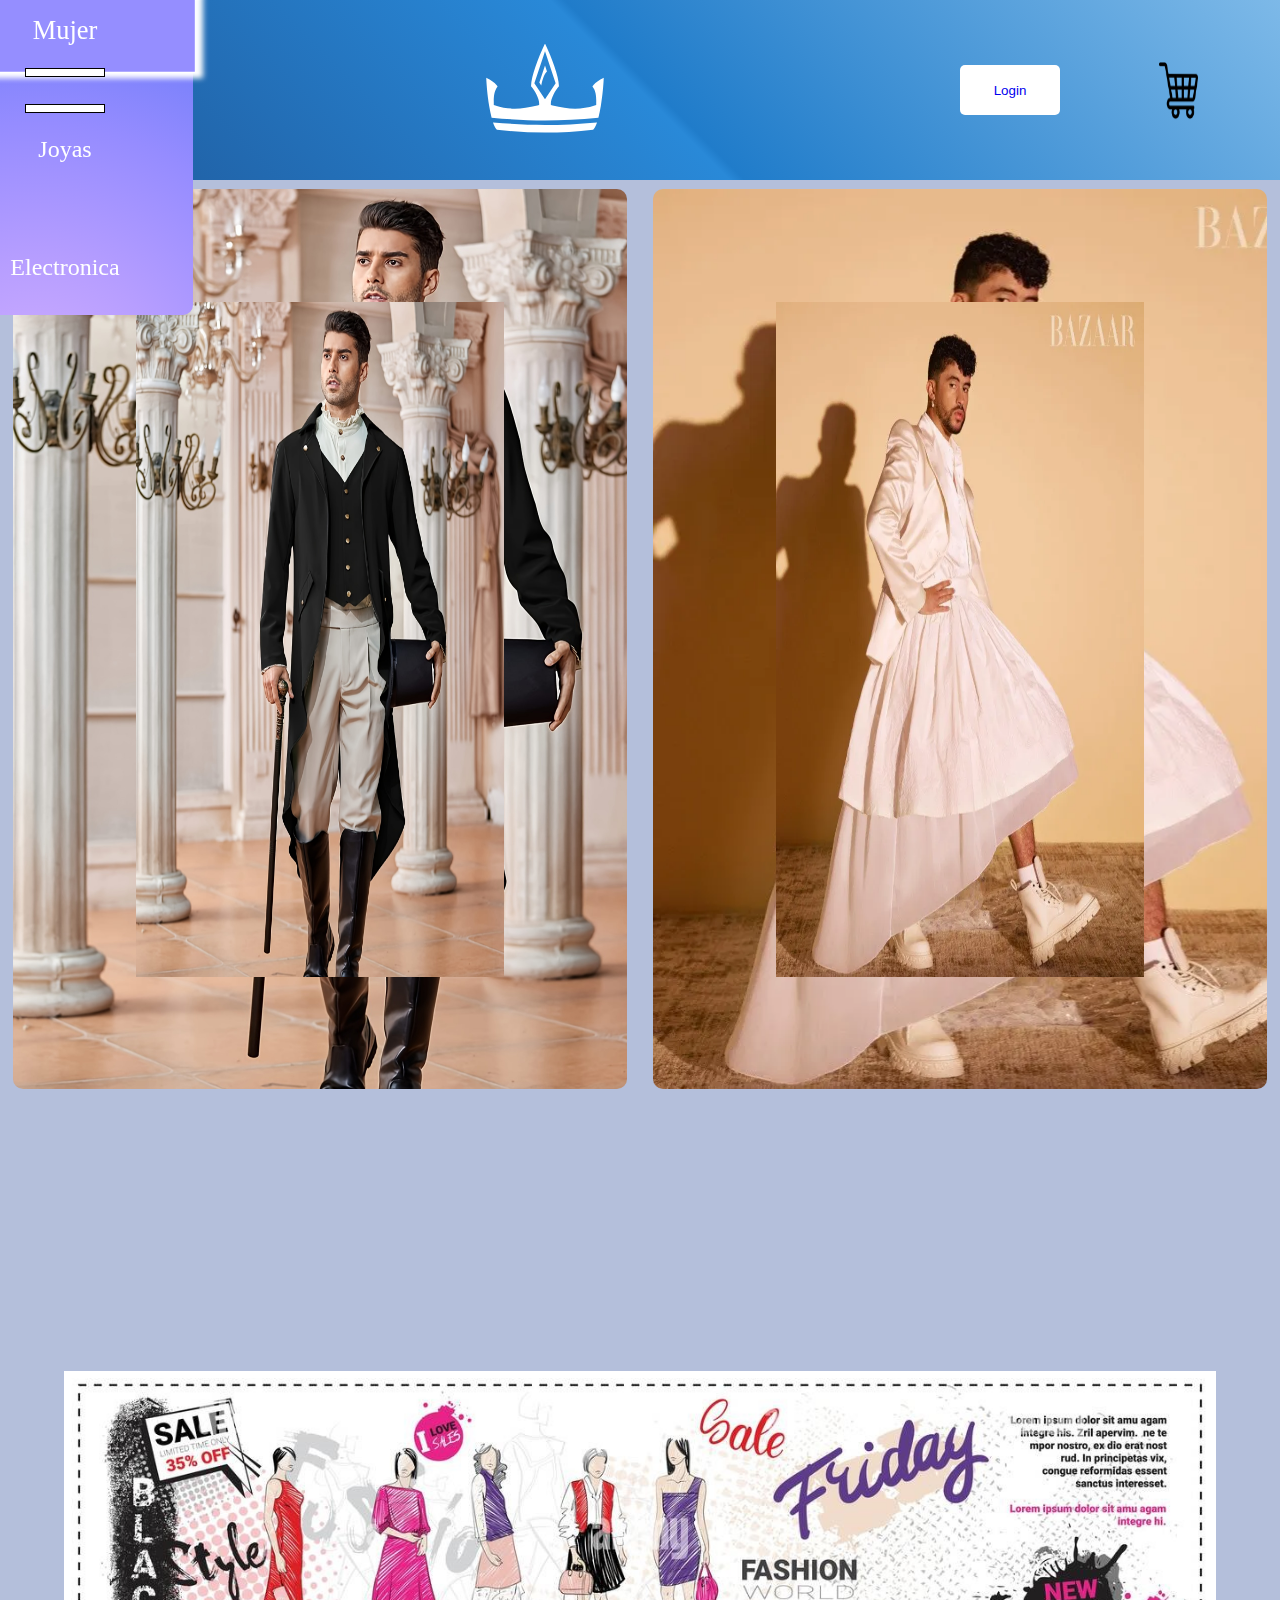
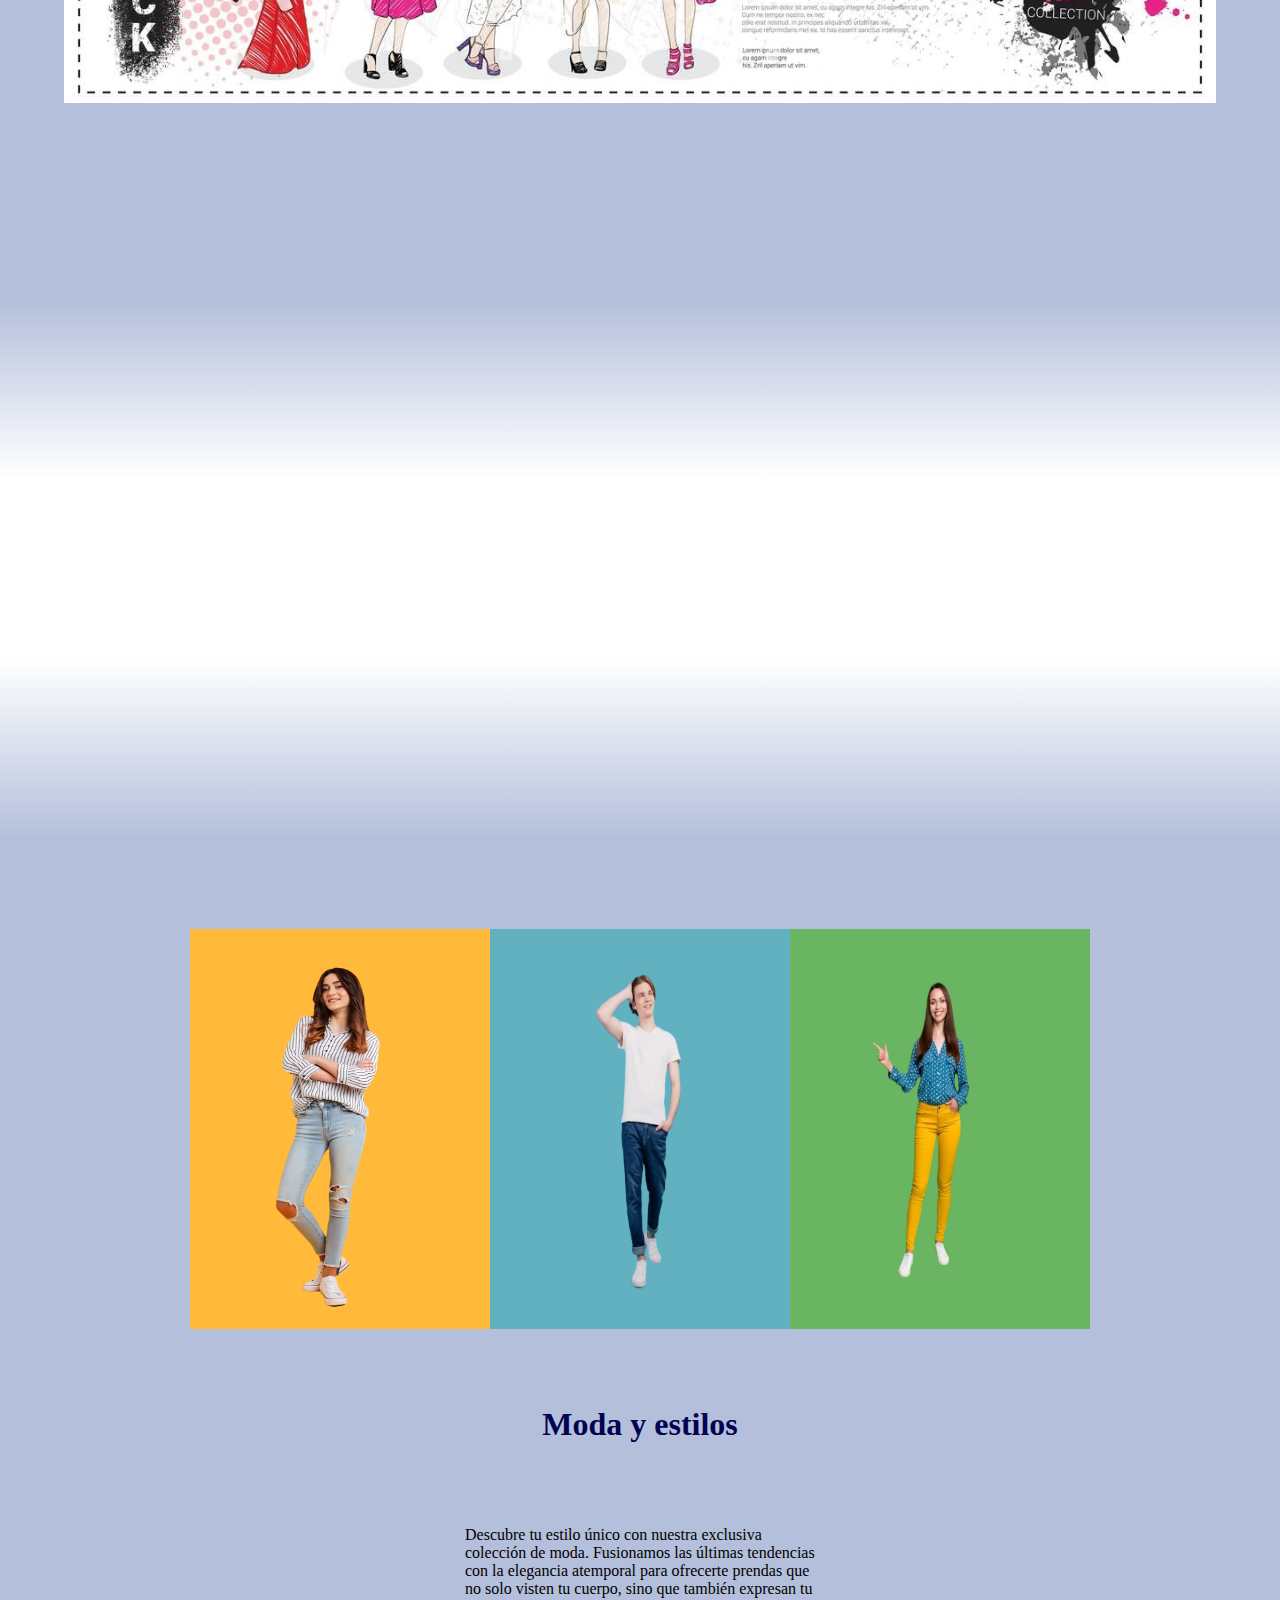
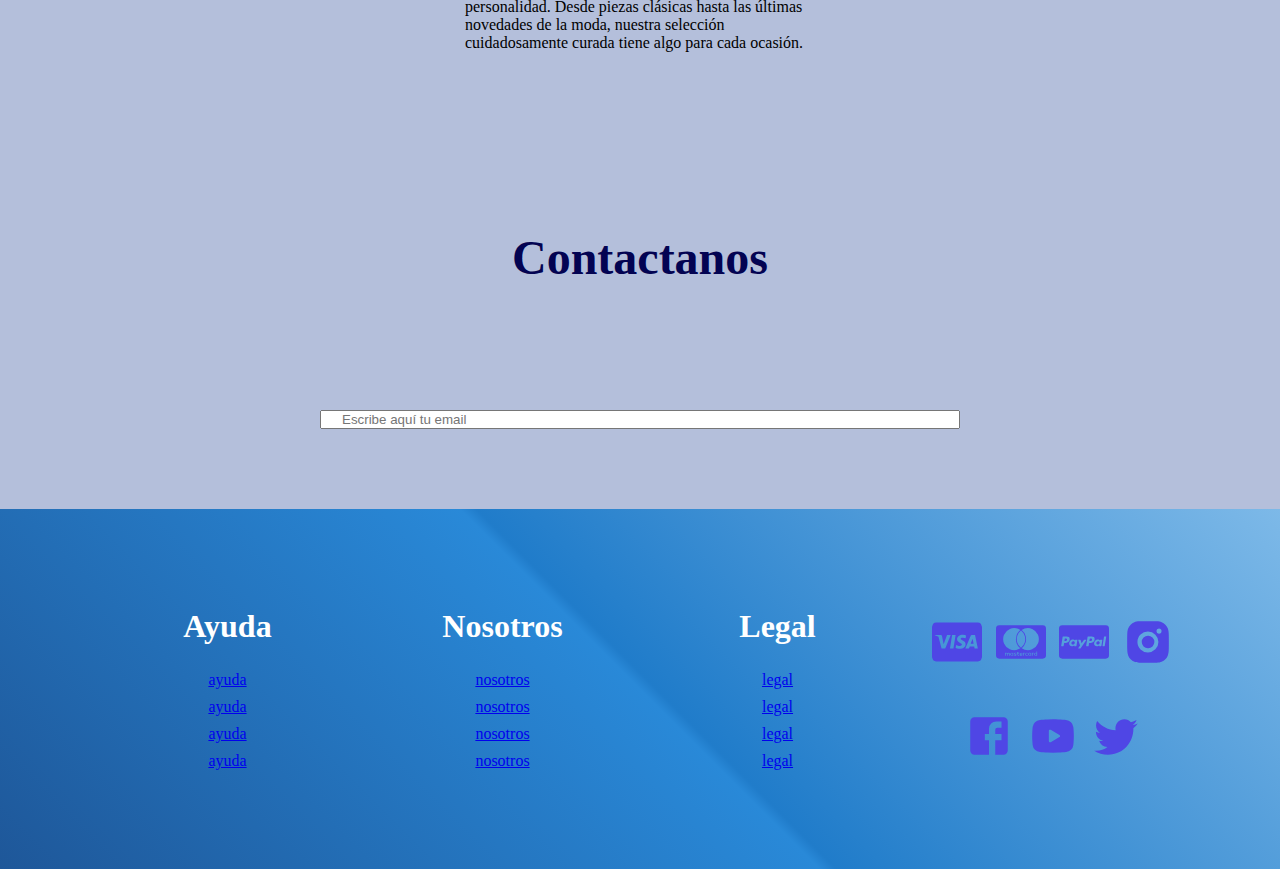
<file: index.html>
<!DOCTYPE html>
<html lang="es">
<head>
    <meta charset="UTF-8">
    <meta name="viewport" content="width=device-width, initial-scale=1.0">
    <title>Inicio</title>
    <link rel="stylesheet" href="./css/normalice.css">
    <link rel="stylesheet" href="./css/header.css">
    <link rel="stylesheet" href="./css/barras.css">
    <link rel="stylesheet" href="./css/footer.css">
    <link rel="stylesheet" href="./css/inicio/inicio.css">
    <link rel="stylesheet" href="./css/inicio/carrusel.css">
    <link rel="stylesheet" href="./css/MediaQuery/inicio_MediaQuery.css">
    <link rel="stylesheet" href="./css/MediaQuery/header_MediaQuery.css">
</head>
<body>
    <header>
        <ul>
            <div class="container__barras">
                <div class="barra"></div>
                <div class="barra"></div>
                <div class="barra"></div>
            </div>
            <div class="container__li">
                <li>Hombre</li>
                <li>Mujer</li>
                <li class=""><a href="./joyas.html">Joyas</a></li>
                <li>Electronica</li>
            </div>
        </ul>
        <div class="container__imgLogo"><a href="./index.html" ><svg xmlns="http://www.w3.org/2000/svg" width="128" height="128" viewBox="0 0 512 512"><path fill="#ffffff" d="M256 77.527c-28.554 59.928-54.586 129.729-55.912 171.23c8.106 8.904 15.512 20.237 21.314 31.84c6.48 12.959 11.159 25.504 11.159 36.714v7.162l-6.946 1.736c-66.268 16.567-117.525 16.69-168.181-.195l-6.272-2.092v-6.611c0-15.216-1.409-46.505 15.164-67.383a30.878 30.878 0 0 0-4.385-6.205c-4.186-4.627-10.398-9.935-17.129-14.743c-6.73-4.807-14.012-9.164-20.302-12.193c-1.295-.623-2.295-.892-3.51-1.38c.946 26.658 4.726 70.82 11.693 112.624c2.773 16.637 6.043 32.722 9.715 46.89c151.612 14.462 275.572 14.462 427.184 0c3.672-14.168 6.942-30.253 9.715-46.89c6.967-41.803 10.747-85.966 11.693-112.625c-1.215.489-2.215.758-3.51 1.381c-6.29 3.029-13.572 7.386-20.303 12.193c-6.73 4.808-12.942 10.116-17.128 14.743a31.68 31.68 0 0 0-4.32 6.088c17.421 20.991 15.099 52.656 15.099 67.5v6.61l-6.272 2.093c-50.656 16.885-101.913 16.762-168.181.195l-6.946-1.736v-7.162c0-11.21 4.68-23.755 11.159-36.713c5.802-11.604 13.208-22.937 21.314-31.84c-1.326-41.502-27.358-111.303-55.912-171.23zm0 31.963l42.541 127.623L256 300.926l-42.541-63.813l34.002-102.008L256 109.49zm0 56.922l-22.682 68.043l7.621 11.43c5.09-24.4 12.37-47.622 22.932-55.86L256 166.412zM47.852 393.508c5.502 16.226 12.645 26.698 15.904 29.09c128.174 15.834 256.314 15.834 384.488 0c3.259-2.392 10.402-12.865 15.904-29.09c-146.943 13.646-269.353 13.646-416.296 0z"/></svg></a></div>
        <div class="botones">
            <button class="login"><a href="./login.html">Login</a></button>
            <button  class="cesta"><div class="button__container__img"><img src="./img/carrito-de-compras.png" alt=""></div></button>
        </div>
        
    </header>

    <main>
        <section class="mujerYhombre">
            <article class="hombre"><img src="./img/hombre.jpg"></article>
            <article class="mujer"><img src="./img/mujer.jpg"></article>
        </section>
        <section class="banner">
            <div ><img src="./img/banner.jpg"></div>
        </section>
        <section class="carrusel">
            <div class="carrusel__container_ing"><img src="./img/bestido-removebg-preview.png"></div>
            <div class="carrusel__container_ing"><img src="./img/botaas-removebg-preview.png"></div>
            <div class="carrusel__container_ing"><img src="./img/chandal-removebg-preview.png"></div>
            <div class="carrusel__container_ing"><img src="./img/pantalon-removebg-preview.png"></div>
            <div class="carrusel__container_ing"><img src="./img/tacones-removebg-preview.png"></div>
        </section>
        <section class="colresYtexto">
            <article class="contenedor_imagenes_colores"><img src="./img/naranja.png"></article>
            <article class="contenedor_imagenes_colores"><img src="./img/azul.png"></article>
            <article class="contenedor_imagenes_colores"><img src="./img/verde.png"></article>
            <article class="contenedor_texto">
                <h3>Moda y estilos</h3>
                <p>Descubre tu estilo único con nuestra exclusiva colección de moda. Fusionamos las últimas tendencias con la elegancia atemporal para ofrecerte prendas que no solo visten tu cuerpo, sino que también expresan tu personalidad. Desde piezas clásicas hasta las últimas novedades de la moda, nuestra selección cuidadosamente curada tiene algo para cada ocasión.</p>
            </article>
        </section>
        <section class="formulario">
            <h3>Contactanos</h3>
            <form class="form__input"><input type="email" placeholder="Escribe aquí tu email"></form>
        </section>
    </main>
    <footer>
        <div class="ayuda">
            <h4>Ayuda</h4>
            <a href="#">ayuda</a>
            <a href="#">ayuda</a>
            <a href="#">ayuda</a>
            <a href="#">ayuda</a>
        </div>
        <div class="nosotros">
            <h4>Nosotros</h4>
            <a href="#">nosotros</a>
            <a href="#">nosotros</a>
            <a href="#">nosotros</a>
            <a href="#">nosotros</a>
        </div>
        <div class="legal">
            <h4>Legal</h4>
            <a href="#">legal</a>
            <a href="#">legal</a>
            <a href="#">legal</a>
            <a href="#">legal</a>
        </div>
        <div class="redes">
            <div class="footer_container_img"><svg xmlns="http://www.w3.org/2000/svg" width="144" height="128" viewBox="0 0 576 512"><path fill="#4f46e5" d="M470.1 231.3s7.6 37.2 9.3 45H446c3.3-8.9 16-43.5 16-43.5c-.2.3 3.3-9.1 5.3-14.9l2.8 13.4zM576 80v352c0 26.5-21.5 48-48 48H48c-26.5 0-48-21.5-48-48V80c0-26.5 21.5-48 48-48h480c26.5 0 48 21.5 48 48zM152.5 331.2L215.7 176h-42.5l-39.3 106l-4.3-21.5l-14-71.4c-2.3-9.9-9.4-12.7-18.2-13.1H32.7l-.7 3.1c15.8 4 29.9 9.8 42.2 17.1l35.8 135h42.5zm94.4.2L272.1 176h-40.2l-25.1 155.4h40.1zm139.9-50.8c.2-17.7-10.6-31.2-33.7-42.3c-14.1-7.1-22.7-11.9-22.7-19.2c.2-6.6 7.3-13.4 23.1-13.4c13.1-.3 22.7 2.8 29.9 5.9l3.6 1.7l5.5-33.6c-7.9-3.1-20.5-6.6-36-6.6c-39.7 0-67.6 21.2-67.8 51.4c-.3 22.3 20 34.7 35.2 42.2c15.5 7.6 20.8 12.6 20.8 19.3c-.2 10.4-12.6 15.2-24.1 15.2c-16 0-24.6-2.5-37.7-8.3l-5.3-2.5l-5.6 34.9c9.4 4.3 26.8 8.1 44.8 8.3c42.2.1 69.7-20.8 70-53zM528 331.4L495.6 176h-31.1c-9.6 0-16.9 2.8-21 12.9l-59.7 142.5H426s6.9-19.2 8.4-23.3H486c1.2 5.5 4.8 23.3 4.8 23.3H528z"/></svg></div>
            <div class="footer_container_img"><svg xmlns="http://www.w3.org/2000/svg" width="192" height="128" viewBox="0 0 36 24"><path fill="#4f46e5" d="M33.6 24H2.4A2.4 2.4 0 0 1 0 21.6V2.4A2.4 2.4 0 0 1 2.4 0h31.2A2.4 2.4 0 0 1 36 2.4v19.2a2.4 2.4 0 0 1-2.4 2.4zm-5.116-4.281h-.014a.988.988 0 0 0-.728.319l-.001.001a1.17 1.17 0 0 0 .001 1.579l-.001-.001c.182.197.441.32.729.32h.014h-.001a.769.769 0 0 0 .671-.31l.001-.002v.266h.453v-2.969h-.453v1.11a.792.792 0 0 0-.631-.314l-.042.001zm-4.25 0h-.023c-.289 0-.55.12-.735.313a1.19 1.19 0 0 0 .001 1.595l-.001-.001c.186.193.447.313.736.313h.024h-.001l.045.001a.749.749 0 0 0 .609-.312l.002-.002v.266h.47v-2.11h-.469v.25a.777.777 0 0 0-.658-.313h.002zm-2.048 0l-.042-.001a1.11 1.11 0 0 0 0 2.22l.044-.001h-.002l.041.001c.27 0 .517-.094.712-.252l-.002.002l-.219-.375a.875.875 0 0 1-.506.188h-.002a.65.65 0 0 1-.5-.188a.741.741 0 0 1 .001-.969l-.001.001a.61.61 0 0 1 .441-.188h.021h-.001a.898.898 0 0 1 .549.189l-.002-.002l.219-.375a1.165 1.165 0 0 0-.726-.251h-.025h.001zm-4.08 0h-.025a.992.992 0 0 0-.725.313a1.117 1.117 0 0 0-.297.802v-.002l-.001.046c0 .295.117.563.306.759c.19.189.452.305.741.305l.034-.001h-.002l.041.001c.313 0 .599-.113.821-.3l-.002.002l-.219-.343a.93.93 0 0 1-.608.234h-.001a.594.594 0 0 1-.64-.513v-.003h1.578v-.187a1.137 1.137 0 0 0-.283-.806l.001.001a.936.936 0 0 0-.696-.309h-.022h.001zm-3.077.063v.422h.437v.954c0 .518.247.781.734.781h.017c.202 0 .389-.06.546-.162l-.004.002l-.126-.391a.853.853 0 0 1-.406.11h-.001c-.198 0-.298-.115-.298-.343v-.95h.75v-.422h-.75v-.64h-.469v.64zm-1.967 1.53l-.203.36c.247.167.551.266.878.266h.03h-.002l.066.002c.239 0 .462-.071.649-.193l-.005.003a.59.59 0 0 0 .258-.487v-.014v.001c0-.352-.247-.56-.734-.625l-.218-.032c-.24-.041-.36-.114-.36-.218c0-.156.131-.234.391-.234h.005c.245 0 .475.064.674.176l-.007-.004l.188-.375a1.567 1.567 0 0 0-.863-.219h.003l-.054-.001a.999.999 0 0 0-.589.191l.003-.002a.607.607 0 0 0-.234.48v.021v-.001c0 .342.247.547.734.609l.203.032c.249.042.375.115.375.219c0 .176-.16.266-.485.266h-.009a1.2 1.2 0 0 1-.698-.222l.004.003zm-1.782-1.594h-.025a.99.99 0 0 0-.724.313a1.215 1.215 0 0 0 .001 1.596l-.001-.001a.992.992 0 0 0 .725.313h.026h-.001a.792.792 0 0 0 .672-.311l.001-.002v.266h.453v-2.11h-.453v.25a.846.846 0 0 0-.658-.313h-.016h.001zm14.688.063v2.11h.453v-1.187c0-.362.152-.546.453-.546h.01c.099 0 .193.023.276.064l-.004-.002l.14-.438a.722.722 0 0 0-.298-.063l-.032.001h.002h-.017a.604.604 0 0 0-.528.31l-.002.003v-.25zm-6.39 0v2.11h.469v-1.187c0-.362.152-.546.453-.546h.01c.099 0 .193.023.276.064l-.004-.002l.141-.438a.78.78 0 0 0-.31-.063h-.019h.001h-.018a.602.602 0 0 0-.527.31l-.002.003v-.25zm-10.688.375c.311 0 .469.189.469.56v1.172h.469V20.56l.001-.033a.815.815 0 0 0-.228-.566a.889.889 0 0 0-.609-.24h-.009a.806.806 0 0 0-.732.372l-.002.003a.755.755 0 0 0-.705-.375h.002h-.009a.733.733 0 0 0-.599.311l-.002.002v-.25h-.467v2.11h.469V20.72c0-.373.174-.56.516-.56c.311 0 .469.189.469.56v1.172h.453V20.72c0-.374.174-.56.515-.56zM22.906 2h-.033a7.775 7.775 0 0 0-4.385 1.346l.027-.017a8.449 8.449 0 0 1 2.758 4.089l.016.06c.236.745.371 1.601.371 2.49c0 .879-.133 1.726-.379 2.524l.016-.06a8.29 8.29 0 0 1-2.766 4.118l-.016.013a7.833 7.833 0 0 0 4.385 1.328c1.12 0 2.185-.233 3.15-.653l-.051.02a7.893 7.893 0 0 0 4.207-4.175l.019-.051c.4-.91.633-1.971.633-3.086s-.233-2.176-.653-3.136l.02.05a7.877 7.877 0 0 0-4.183-4.205l-.051-.019a7.664 7.664 0 0 0-3.075-.633h-.011h.001zm-9.812 0h-.011a7.77 7.77 0 0 0-3.125.652l.05-.02a7.873 7.873 0 0 0-4.216 4.175l-.019.051c-.4.91-.633 1.971-.633 3.086s.233 2.176.653 3.136l-.02-.05a7.893 7.893 0 0 0 4.175 4.207l.051.019c.914.4 1.98.633 3.099.633a7.863 7.863 0 0 0 4.413-1.346l-.028.018a8.36 8.36 0 0 1-2.766-4.089l-.015-.059a8.372 8.372 0 0 1-.361-2.459a8.543 8.543 0 0 1 3.128-6.616l.015-.012a7.741 7.741 0 0 0-4.357-1.328h-.036h.002zM18 3.703a7.794 7.794 0 0 0-2.673 3.842l-.015.055a7.753 7.753 0 0 0-.36 2.359c0 .834.129 1.637.368 2.392l-.015-.056a7.724 7.724 0 0 0 2.677 3.879l.018.013a7.715 7.715 0 0 0 2.681-3.837l.015-.054a7.743 7.743 0 0 0 .353-2.337c0-.843-.132-1.654-.375-2.416l.015.056a7.813 7.813 0 0 0-2.67-3.884l-.018-.013zM28.546 21.5h-.017a.6.6 0 0 1-.443-.195a.72.72 0 0 1 .001-.955l-.001.001a.639.639 0 0 1 .922 0a.73.73 0 0 1-.001.961l.001-.001a.613.613 0 0 1-.444.189h-.018h.001zm-4.265 0h-.022a.59.59 0 0 1-.431-.187a.764.764 0 0 1 .001-.97l-.001.001a.587.587 0 0 1 .431-.188h.023h-.001h.018c.175 0 .333.075.442.195c.112.121.18.283.18.461v.02v-.001l.001.027a.692.692 0 0 1-.173.459l.001-.001a.605.605 0 0 1-.436.184l-.034-.001h.002zm-12.938 0l-.029.001a.603.603 0 0 1-.439-.188a.764.764 0 0 1 .001-.97l-.001.001a.607.607 0 0 1 .471-.187h-.001h.023a.57.57 0 0 1 .43.195l.001.001a.757.757 0 0 1-.001.961l.001-.001a.59.59 0 0 1-.433.188h-.022h.001zm7.297-.86h-1.093a.55.55 0 0 1 1.094-.002v.002z"/></svg></div>
            <div class="footer_container_img"><svg xmlns="http://www.w3.org/2000/svg" width="192" height="128" viewBox="0 0 36 24"><path fill="#4f46e5" d="M33.6 24H2.4A2.4 2.4 0 0 1 0 21.6V2.4A2.4 2.4 0 0 1 2.4 0h31.2A2.4 2.4 0 0 1 36 2.4v19.2a2.4 2.4 0 0 1-2.4 2.4zM14.032 10.325a.184.184 0 0 0-.142.07a.22.22 0 0 0-.063.15c0 .021.098.32.308.933l.454 1.326l.211.618q.355 1.04.371 1.106a14.561 14.561 0 0 0-1.259 1.828l-.038.07l-.002.025c0 .1.081.182.182.182l.027-.002h-.001h1.218a.335.335 0 0 0 .283-.159l.001-.001l4.032-5.819a.162.162 0 0 0 .033-.097l-.001-.015v.001a.223.223 0 0 0-.063-.15a.183.183 0 0 0-.141-.07h-1.219a.337.337 0 0 0-.284.159l-.001.001l-1.68 2.466l-.695-2.372a.334.334 0 0 0-.323-.254l-.026.001h.001zm13.978-.111h-.026c-.758 0-1.439.329-1.909.851l-.002.002a2.846 2.846 0 0 0-.8 1.982v.027v-.001c-.002.029-.002.064-.002.098c0 .537.209 1.026.549 1.389l-.001-.001a1.962 1.962 0 0 0 1.468.554h-.005c.337-.004.657-.073.949-.197l-.016.006c.295-.111.545-.284.742-.504l.002-.002c-.01.057-.021.105-.034.151l.002-.01a.829.829 0 0 0-.032.188v.002c0 .168.069.253.206.253h1.091a.32.32 0 0 0 .348-.299v-.001l.648-4.127a.209.209 0 0 0-.047-.177a.194.194 0 0 0-.157-.08h-1.203c-.147 0-.24.175-.27.522a1.659 1.659 0 0 0-1.509-.627l.008-.001zm-17.963 0h-.028c-.757 0-1.438.329-1.906.851l-.002.002a2.846 2.846 0 0 0-.8 1.982v.027v-.001a2.024 2.024 0 0 0 .548 1.486l-.001-.001c.354.344.838.556 1.372.556l.096-.002h-.005c.332-.005.647-.074.934-.197l-.016.006c.299-.114.553-.286.758-.505l.001-.001c-.037.098-.06.212-.063.33v.002c0 .168.07.253.206.253h1.09a.32.32 0 0 0 .348-.299v-.001l.649-4.127a.212.212 0 0 0-.048-.175a.194.194 0 0 0-.157-.08H11.82c-.147 0-.24.175-.269.522a1.688 1.688 0 0 0-1.51-.628l.008-.001zM32.612 8l-.016-.001a.19.19 0 0 0-.19.174v.001l-1.028 6.578a.19.19 0 0 0 .047.181a.2.2 0 0 0 .154.071h1.05l.032.002a.3.3 0 0 0 .3-.3v-.002l1.026-6.465l.001-.022a.263.263 0 0 0-.053-.158v.001a.193.193 0 0 0-.14-.061L33.78 8h.001zm-11.67 0a.308.308 0 0 0-.348.299l-1.027 6.452a.214.214 0 0 0 .047.174a.19.19 0 0 0 .156.08h1.305a.253.253 0 0 0 .248-.204v-.002l.285-1.834a.306.306 0 0 1 .111-.205h.001a.485.485 0 0 1 .237-.103h.003c.081-.015.174-.023.269-.024h.001c.084 0 .184.005.3.016a3.077 3.077 0 0 0 .382.02a2.9 2.9 0 0 0 1.976-.773l-.002.002a2.86 2.86 0 0 0 .774-2.135v.008a1.53 1.53 0 0 0-.605-1.35l-.004-.003a2.73 2.73 0 0 0-1.6-.419h.006zM2.96 8a.3.3 0 0 0-.332.298V8.3L1.6 14.752a.213.213 0 0 0 .047.174a.19.19 0 0 0 .156.08h1.204a.308.308 0 0 0 .348-.299l.285-1.739a.31.31 0 0 1 .11-.205h.001a.485.485 0 0 1 .237-.103h.003a1.58 1.58 0 0 1 .268-.024h.001c.084 0 .184.005.3.016a3.077 3.077 0 0 0 .381.02c.763 0 1.457-.293 1.977-.773l-.002.002a2.862 2.862 0 0 0 .774-2.135v.008a1.53 1.53 0 0 0-.605-1.35l-.004-.003a2.731 2.731 0 0 0-1.593-.42h.006zm24.984 5.835l-.048.001a1.08 1.08 0 0 1-.698-.255l.002.001a.887.887 0 0 1-.286-.653l.001-.045v-.027c0-.374.151-.713.396-.959c.241-.247.577-.4.949-.4h.033h-.002l.034-.001c.269 0 .514.099.702.262l-.001-.001a.917.917 0 0 1 .294.674l-.001.048v-.002v.024c0 .369-.153.703-.4.94a1.341 1.341 0 0 1-.949.391h-.025h.001zm-17.979 0l-.05.001c-.262 0-.503-.096-.687-.255l.001.001a.9.9 0 0 1-.278-.651l.001-.047v-.027c0-.374.151-.713.396-.959c.241-.247.576-.4.948-.4h.035h-.002l.034-.001c.269 0 .514.099.702.262l-.001-.001a.916.916 0 0 1 .293.673l-.001.049v-.002v.035c0 .369-.153.701-.4.938a1.374 1.374 0 0 1-.954.384h-.036h.002zm11.907-2.56l.269-1.691a.19.19 0 0 1 .206-.173h-.001h.285l.061-.001c.173 0 .344.012.511.035l-.019-.002c.155.028.29.098.396.198a.61.61 0 0 1 .191.444l-.001.038v-.002a1.022 1.022 0 0 1-.346.901l-.001.001a1.859 1.859 0 0 1-1.05.24h.006l-.505.016zm-17.979 0l.269-1.691a.189.189 0 0 1 .206-.173h-.001h.3a1.765 1.765 0 0 1 .927.186l-.01-.005c.189.121.253.378.19.766a.904.904 0 0 1-.408.726l-.003.002a3.326 3.326 0 0 1-1.484.188z"/></svg></div>
            <div class="footer_container_img"><svg xmlns="http://www.w3.org/2000/svg" width="128" height="128" viewBox="0 0 24 24"><path fill="#4f46e5" d="M13.028 2.001a78.82 78.82 0 0 1 2.189.022l.194.007c.224.008.445.018.712.03c1.064.05 1.79.218 2.427.465c.66.254 1.216.598 1.772 1.154a4.908 4.908 0 0 1 1.153 1.771c.247.637.415 1.364.465 2.428c.012.266.022.488.03.712l.006.194a79 79 0 0 1 .023 2.188l.001.746v1.31a78.836 78.836 0 0 1-.023 2.189l-.006.194c-.008.224-.018.445-.03.712c-.05 1.064-.22 1.79-.466 2.427a4.884 4.884 0 0 1-1.153 1.772a4.915 4.915 0 0 1-1.772 1.153c-.637.247-1.363.415-2.427.465c-.267.012-.488.022-.712.03l-.194.006a79 79 0 0 1-2.189.023l-.746.001h-1.309a78.836 78.836 0 0 1-2.189-.023l-.194-.006a60.64 60.64 0 0 1-.712-.03c-1.064-.05-1.79-.22-2.428-.466a4.89 4.89 0 0 1-1.771-1.153a4.904 4.904 0 0 1-1.154-1.772c-.247-.637-.415-1.363-.465-2.427a74.367 74.367 0 0 1-.03-.712l-.005-.194A79.053 79.053 0 0 1 2 13.028v-2.056a78.82 78.82 0 0 1 .022-2.188l.007-.194c.008-.224.018-.446.03-.712c.05-1.065.218-1.79.465-2.428A4.88 4.88 0 0 1 3.68 3.68a4.897 4.897 0 0 1 1.77-1.155c.638-.247 1.363-.415 2.428-.465l.712-.03l.194-.005A79.053 79.053 0 0 1 10.972 2h2.056Zm-1.028 5A5 5 0 1 0 12 17a5 5 0 0 0 0-10Zm0 2A3 3 0 1 1 12.001 15a3 3 0 0 1 0-6Zm5.25-3.5a1.25 1.25 0 0 0 0 2.498a1.25 1.25 0 0 0 0-2.5Z"/></svg></div>
            <div class="footer_container_img"><svg xmlns="http://www.w3.org/2000/svg" width="128" height="128" viewBox="0 0 24 24"><path d="M5 3h14a2 2 0 0 1 2 2v14a2 2 0 0 1-2 2H5a2 2 0 0 1-2-2V5a2 2 0 0 1 2-2m13 2h-2.5A3.5 3.5 0 0 0 12 8.5V11h-2v3h2v7h3v-7h3v-3h-3V9a1 1 0 0 1 1-1h2V5z" fill="#4f46e5"/></svg></div>
            <div class="footer_container_img"><svg xmlns="http://www.w3.org/2000/svg" width="128" height="128" viewBox="0 0 24 24"><g fill="none" fill-rule="evenodd"><path d="M24 0v24H0V0h24ZM12.593 23.258l-.011.002l-.071.035l-.02.004l-.014-.004l-.071-.035c-.01-.004-.019-.001-.024.005l-.004.01l-.017.428l.005.02l.01.013l.104.074l.015.004l.012-.004l.104-.074l.012-.016l.004-.017l-.017-.427c-.002-.01-.009-.017-.017-.018Zm.265-.113l-.013.002l-.185.093l-.01.01l-.003.011l.018.43l.005.012l.008.007l.201.093c.012.004.023 0 .029-.008l.004-.014l-.034-.614c-.003-.012-.01-.02-.02-.022Zm-.715.002a.023.023 0 0 0-.027.006l-.006.014l-.034.614c0 .012.007.02.017.024l.015-.002l.201-.093l.01-.008l.004-.011l.017-.43l-.003-.012l-.01-.01l-.184-.092Z"/><path fill="#4f46e5" d="M12 4c.855 0 1.732.022 2.582.058l1.004.048l.961.057l.9.061l.822.064a3.802 3.802 0 0 1 3.494 3.423l.04.425l.075.91c.07.943.122 1.971.122 2.954c0 .983-.052 2.011-.122 2.954l-.075.91c-.013.146-.026.287-.04.425a3.802 3.802 0 0 1-3.495 3.423l-.82.063l-.9.062l-.962.057l-1.004.048A61.59 61.59 0 0 1 12 20a61.59 61.59 0 0 1-2.582-.058l-1.004-.048l-.961-.057l-.9-.062l-.822-.063a3.802 3.802 0 0 1-3.494-3.423l-.04-.425l-.075-.91A40.662 40.662 0 0 1 2 12c0-.983.052-2.011.122-2.954l.075-.91c.013-.146.026-.287.04-.425A3.802 3.802 0 0 1 5.73 4.288l.821-.064l.9-.061l.962-.057l1.004-.048A61.676 61.676 0 0 1 12 4Zm-2 5.575v4.85c0 .462.5.75.9.52l4.2-2.425a.6.6 0 0 0 0-1.04l-4.2-2.424a.6.6 0 0 0-.9.52Z"/></g></svg></div>
            <div class="footer_container_img"><svg xmlns="http://www.w3.org/2000/svg" width="128" height="128" viewBox="0 0 24 24"><path fill="#4f46e5" d="M22.46 6c-.77.35-1.6.58-2.46.69c.88-.53 1.56-1.37 1.88-2.38c-.83.5-1.75.85-2.72 1.05C18.37 4.5 17.26 4 16 4c-2.35 0-4.27 1.92-4.27 4.29c0 .34.04.67.11.98C8.28 9.09 5.11 7.38 3 4.79c-.37.63-.58 1.37-.58 2.15c0 1.49.75 2.81 1.91 3.56c-.71 0-1.37-.2-1.95-.5v.03c0 2.08 1.48 3.82 3.44 4.21a4.22 4.22 0 0 1-1.93.07a4.28 4.28 0 0 0 4 2.98a8.521 8.521 0 0 1-5.33 1.84c-.34 0-.68-.02-1.02-.06C3.44 20.29 5.7 21 8.12 21C16 21 20.33 14.46 20.33 8.79c0-.19 0-.37-.01-.56c.84-.6 1.56-1.36 2.14-2.23Z"/></svg></div>
        </div>
    </footer>
    <script>
        window.onload=()=>{
            var contador=1;
            var prueba=1
            intervaloAnimaciones=setInterval(()=>{
                if (contador==6){
                    contador=1
                }
                document.querySelector('.carrusel__container_ing:nth-child('+ contador +')').classList.add('movimiento');
                prueba=contador - 1

                contador++;
            },10000);
            setTimeout(eliminar_intervalos,10000);
            function eliminar_intervalos(){
                setInterval(()=>{
                    if (prueba==0){
                        prueba=5
                    }
                    hola=document.querySelector('.carrusel__container_ing:nth-child('+ prueba +')').classList.remove('movimiento');
                },10000)
            }

        }
    </script>
</body>
</html>
</file>
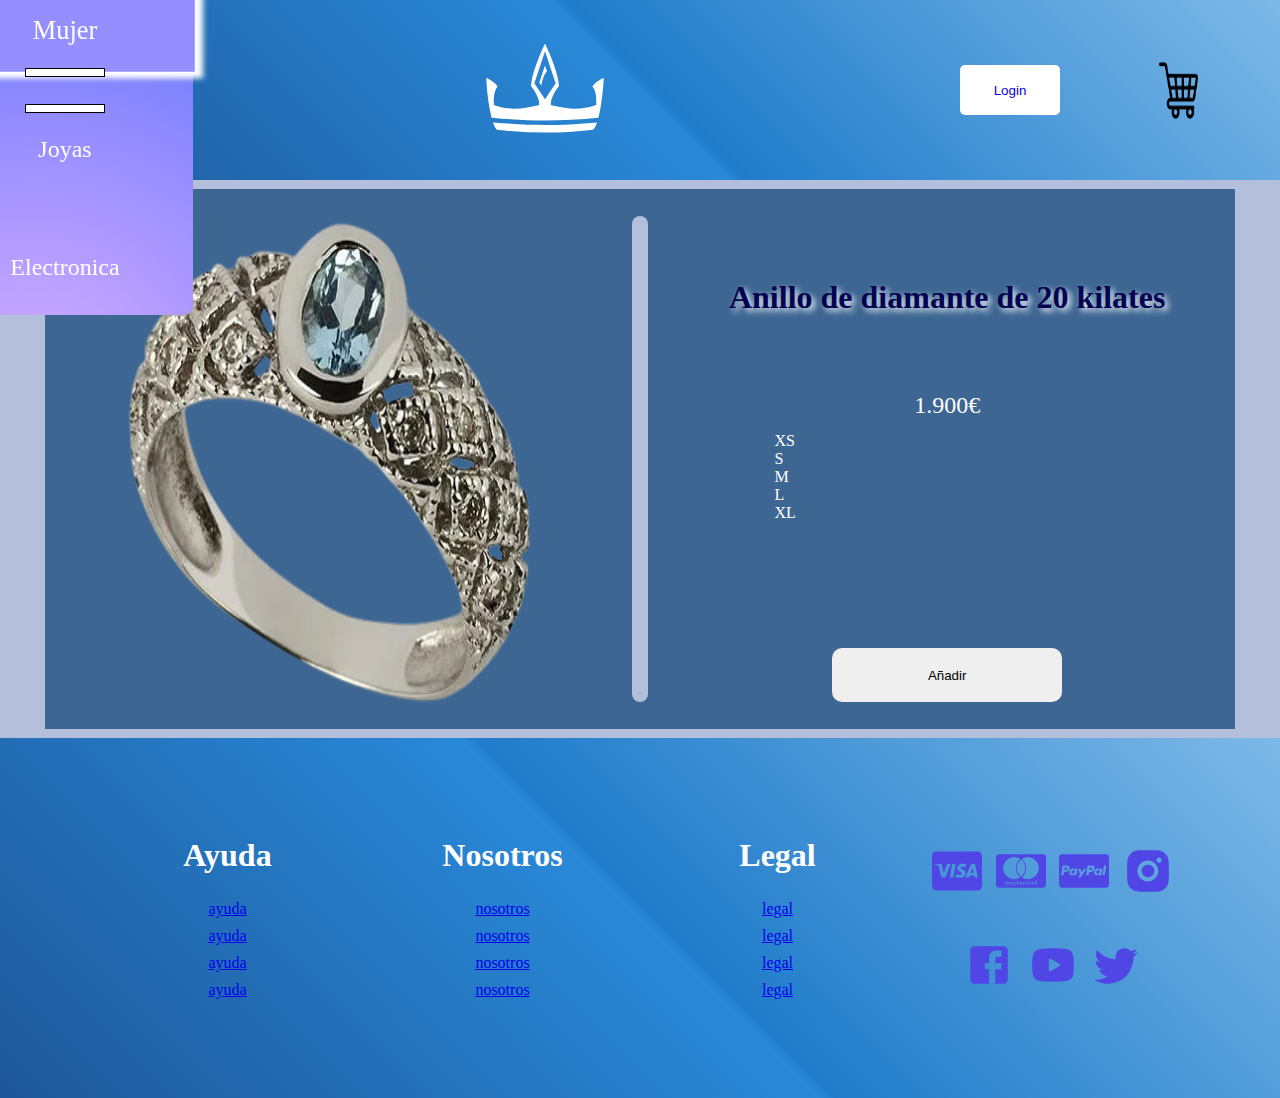
<file: detalles.html>
<!DOCTYPE html>
<html lang="es">
<head>
    <meta charset="UTF-8">
    <meta name="viewport" content="width=device-width, initial-scale=1.0">
    <title>Detalles</title>
    <link rel="stylesheet" href="./css/normalice.css">
    <link rel="stylesheet" href="./css/header.css">
    <link rel="stylesheet" href="./css/barras.css">
    <link rel="stylesheet" href="./css/footer.css">
    <link rel="stylesheet" href="./css/Detalles/detalles_joyas.css">
    <link rel="stylesheet" href="./css/MediaQuery/detalles_MediaQuery.css">
    <link rel="stylesheet" href="./css/MediaQuery/header_MediaQuery.css">
</head>
<body>
    <header>
        <ul>
            <div class="container__barras">
                <div class="barra"></div>
                <div class="barra"></div>
                <div class="barra"></div>
            </div>
            <div class="container__li">
                <li>Hombre</li>
                <li>Mujer</li>
                <li class=""><a href="./joyas.html">Joyas</a></li>
                <li>Electronica</li>
            </div>
        </ul>
        <div class="container__imgLogo"><a href="./index.html" ><svg xmlns="http://www.w3.org/2000/svg" width="128" height="128" viewBox="0 0 512 512"><path fill="#ffffff" d="M256 77.527c-28.554 59.928-54.586 129.729-55.912 171.23c8.106 8.904 15.512 20.237 21.314 31.84c6.48 12.959 11.159 25.504 11.159 36.714v7.162l-6.946 1.736c-66.268 16.567-117.525 16.69-168.181-.195l-6.272-2.092v-6.611c0-15.216-1.409-46.505 15.164-67.383a30.878 30.878 0 0 0-4.385-6.205c-4.186-4.627-10.398-9.935-17.129-14.743c-6.73-4.807-14.012-9.164-20.302-12.193c-1.295-.623-2.295-.892-3.51-1.38c.946 26.658 4.726 70.82 11.693 112.624c2.773 16.637 6.043 32.722 9.715 46.89c151.612 14.462 275.572 14.462 427.184 0c3.672-14.168 6.942-30.253 9.715-46.89c6.967-41.803 10.747-85.966 11.693-112.625c-1.215.489-2.215.758-3.51 1.381c-6.29 3.029-13.572 7.386-20.303 12.193c-6.73 4.808-12.942 10.116-17.128 14.743a31.68 31.68 0 0 0-4.32 6.088c17.421 20.991 15.099 52.656 15.099 67.5v6.61l-6.272 2.093c-50.656 16.885-101.913 16.762-168.181.195l-6.946-1.736v-7.162c0-11.21 4.68-23.755 11.159-36.713c5.802-11.604 13.208-22.937 21.314-31.84c-1.326-41.502-27.358-111.303-55.912-171.23zm0 31.963l42.541 127.623L256 300.926l-42.541-63.813l34.002-102.008L256 109.49zm0 56.922l-22.682 68.043l7.621 11.43c5.09-24.4 12.37-47.622 22.932-55.86L256 166.412zM47.852 393.508c5.502 16.226 12.645 26.698 15.904 29.09c128.174 15.834 256.314 15.834 384.488 0c3.259-2.392 10.402-12.865 15.904-29.09c-146.943 13.646-269.353 13.646-416.296 0z"/></svg></a></div>
        <div class="botones">
            <button class="login"><a href="./login.html">Login</a></button>
            <button  class="cesta"><div class="button__container__img"><img src="./img/carrito-de-compras.png" alt=""></div></button>
        </div>
        
    </header>
    <main>
        <article class="contenedor_imagen_anillo"><img src="./img/joyas/2-removebg-preview.png"></article>
        <div class="contenedor_barra_vertical"><div class="barra_vertical"></div></div>
        <article class="detalles">
            <h3>Anillo de diamante de 20 kilates</h3>
            <p>1.900€</p>
            <div class="seleccion_Talla">
                <p>XS</p>
                <p>S</p>
                <p>M</p>
                <p>L</p>
                <p>XL</p>
            </div>
            <button>Añadir</button>
        </article>
    </main>
    <footer>
        <div class="ayuda">
            <h4>Ayuda</h4>
            <a href="#">ayuda</a>
            <a href="#">ayuda</a>
            <a href="#">ayuda</a>
            <a href="#">ayuda</a>
        </div>
        <div class="nosotros">
            <h4>Nosotros</h4>
            <a href="#">nosotros</a>
            <a href="#">nosotros</a>
            <a href="#">nosotros</a>
            <a href="#">nosotros</a>
        </div>
        <div class="legal">
            <h4>Legal</h4>
            <a href="#">legal</a>
            <a href="#">legal</a>
            <a href="#">legal</a>
            <a href="#">legal</a>
        </div>
        <div class="redes">
            <div class="footer_container_img"><svg xmlns="http://www.w3.org/2000/svg" width="144" height="128" viewBox="0 0 576 512"><path fill="#4f46e5" d="M470.1 231.3s7.6 37.2 9.3 45H446c3.3-8.9 16-43.5 16-43.5c-.2.3 3.3-9.1 5.3-14.9l2.8 13.4zM576 80v352c0 26.5-21.5 48-48 48H48c-26.5 0-48-21.5-48-48V80c0-26.5 21.5-48 48-48h480c26.5 0 48 21.5 48 48zM152.5 331.2L215.7 176h-42.5l-39.3 106l-4.3-21.5l-14-71.4c-2.3-9.9-9.4-12.7-18.2-13.1H32.7l-.7 3.1c15.8 4 29.9 9.8 42.2 17.1l35.8 135h42.5zm94.4.2L272.1 176h-40.2l-25.1 155.4h40.1zm139.9-50.8c.2-17.7-10.6-31.2-33.7-42.3c-14.1-7.1-22.7-11.9-22.7-19.2c.2-6.6 7.3-13.4 23.1-13.4c13.1-.3 22.7 2.8 29.9 5.9l3.6 1.7l5.5-33.6c-7.9-3.1-20.5-6.6-36-6.6c-39.7 0-67.6 21.2-67.8 51.4c-.3 22.3 20 34.7 35.2 42.2c15.5 7.6 20.8 12.6 20.8 19.3c-.2 10.4-12.6 15.2-24.1 15.2c-16 0-24.6-2.5-37.7-8.3l-5.3-2.5l-5.6 34.9c9.4 4.3 26.8 8.1 44.8 8.3c42.2.1 69.7-20.8 70-53zM528 331.4L495.6 176h-31.1c-9.6 0-16.9 2.8-21 12.9l-59.7 142.5H426s6.9-19.2 8.4-23.3H486c1.2 5.5 4.8 23.3 4.8 23.3H528z"/></svg></div>
            <div class="footer_container_img"><svg xmlns="http://www.w3.org/2000/svg" width="192" height="128" viewBox="0 0 36 24"><path fill="#4f46e5" d="M33.6 24H2.4A2.4 2.4 0 0 1 0 21.6V2.4A2.4 2.4 0 0 1 2.4 0h31.2A2.4 2.4 0 0 1 36 2.4v19.2a2.4 2.4 0 0 1-2.4 2.4zm-5.116-4.281h-.014a.988.988 0 0 0-.728.319l-.001.001a1.17 1.17 0 0 0 .001 1.579l-.001-.001c.182.197.441.32.729.32h.014h-.001a.769.769 0 0 0 .671-.31l.001-.002v.266h.453v-2.969h-.453v1.11a.792.792 0 0 0-.631-.314l-.042.001zm-4.25 0h-.023c-.289 0-.55.12-.735.313a1.19 1.19 0 0 0 .001 1.595l-.001-.001c.186.193.447.313.736.313h.024h-.001l.045.001a.749.749 0 0 0 .609-.312l.002-.002v.266h.47v-2.11h-.469v.25a.777.777 0 0 0-.658-.313h.002zm-2.048 0l-.042-.001a1.11 1.11 0 0 0 0 2.22l.044-.001h-.002l.041.001c.27 0 .517-.094.712-.252l-.002.002l-.219-.375a.875.875 0 0 1-.506.188h-.002a.65.65 0 0 1-.5-.188a.741.741 0 0 1 .001-.969l-.001.001a.61.61 0 0 1 .441-.188h.021h-.001a.898.898 0 0 1 .549.189l-.002-.002l.219-.375a1.165 1.165 0 0 0-.726-.251h-.025h.001zm-4.08 0h-.025a.992.992 0 0 0-.725.313a1.117 1.117 0 0 0-.297.802v-.002l-.001.046c0 .295.117.563.306.759c.19.189.452.305.741.305l.034-.001h-.002l.041.001c.313 0 .599-.113.821-.3l-.002.002l-.219-.343a.93.93 0 0 1-.608.234h-.001a.594.594 0 0 1-.64-.513v-.003h1.578v-.187a1.137 1.137 0 0 0-.283-.806l.001.001a.936.936 0 0 0-.696-.309h-.022h.001zm-3.077.063v.422h.437v.954c0 .518.247.781.734.781h.017c.202 0 .389-.06.546-.162l-.004.002l-.126-.391a.853.853 0 0 1-.406.11h-.001c-.198 0-.298-.115-.298-.343v-.95h.75v-.422h-.75v-.64h-.469v.64zm-1.967 1.53l-.203.36c.247.167.551.266.878.266h.03h-.002l.066.002c.239 0 .462-.071.649-.193l-.005.003a.59.59 0 0 0 .258-.487v-.014v.001c0-.352-.247-.56-.734-.625l-.218-.032c-.24-.041-.36-.114-.36-.218c0-.156.131-.234.391-.234h.005c.245 0 .475.064.674.176l-.007-.004l.188-.375a1.567 1.567 0 0 0-.863-.219h.003l-.054-.001a.999.999 0 0 0-.589.191l.003-.002a.607.607 0 0 0-.234.48v.021v-.001c0 .342.247.547.734.609l.203.032c.249.042.375.115.375.219c0 .176-.16.266-.485.266h-.009a1.2 1.2 0 0 1-.698-.222l.004.003zm-1.782-1.594h-.025a.99.99 0 0 0-.724.313a1.215 1.215 0 0 0 .001 1.596l-.001-.001a.992.992 0 0 0 .725.313h.026h-.001a.792.792 0 0 0 .672-.311l.001-.002v.266h.453v-2.11h-.453v.25a.846.846 0 0 0-.658-.313h-.016h.001zm14.688.063v2.11h.453v-1.187c0-.362.152-.546.453-.546h.01c.099 0 .193.023.276.064l-.004-.002l.14-.438a.722.722 0 0 0-.298-.063l-.032.001h.002h-.017a.604.604 0 0 0-.528.31l-.002.003v-.25zm-6.39 0v2.11h.469v-1.187c0-.362.152-.546.453-.546h.01c.099 0 .193.023.276.064l-.004-.002l.141-.438a.78.78 0 0 0-.31-.063h-.019h.001h-.018a.602.602 0 0 0-.527.31l-.002.003v-.25zm-10.688.375c.311 0 .469.189.469.56v1.172h.469V20.56l.001-.033a.815.815 0 0 0-.228-.566a.889.889 0 0 0-.609-.24h-.009a.806.806 0 0 0-.732.372l-.002.003a.755.755 0 0 0-.705-.375h.002h-.009a.733.733 0 0 0-.599.311l-.002.002v-.25h-.467v2.11h.469V20.72c0-.373.174-.56.516-.56c.311 0 .469.189.469.56v1.172h.453V20.72c0-.374.174-.56.515-.56zM22.906 2h-.033a7.775 7.775 0 0 0-4.385 1.346l.027-.017a8.449 8.449 0 0 1 2.758 4.089l.016.06c.236.745.371 1.601.371 2.49c0 .879-.133 1.726-.379 2.524l.016-.06a8.29 8.29 0 0 1-2.766 4.118l-.016.013a7.833 7.833 0 0 0 4.385 1.328c1.12 0 2.185-.233 3.15-.653l-.051.02a7.893 7.893 0 0 0 4.207-4.175l.019-.051c.4-.91.633-1.971.633-3.086s-.233-2.176-.653-3.136l.02.05a7.877 7.877 0 0 0-4.183-4.205l-.051-.019a7.664 7.664 0 0 0-3.075-.633h-.011h.001zm-9.812 0h-.011a7.77 7.77 0 0 0-3.125.652l.05-.02a7.873 7.873 0 0 0-4.216 4.175l-.019.051c-.4.91-.633 1.971-.633 3.086s.233 2.176.653 3.136l-.02-.05a7.893 7.893 0 0 0 4.175 4.207l.051.019c.914.4 1.98.633 3.099.633a7.863 7.863 0 0 0 4.413-1.346l-.028.018a8.36 8.36 0 0 1-2.766-4.089l-.015-.059a8.372 8.372 0 0 1-.361-2.459a8.543 8.543 0 0 1 3.128-6.616l.015-.012a7.741 7.741 0 0 0-4.357-1.328h-.036h.002zM18 3.703a7.794 7.794 0 0 0-2.673 3.842l-.015.055a7.753 7.753 0 0 0-.36 2.359c0 .834.129 1.637.368 2.392l-.015-.056a7.724 7.724 0 0 0 2.677 3.879l.018.013a7.715 7.715 0 0 0 2.681-3.837l.015-.054a7.743 7.743 0 0 0 .353-2.337c0-.843-.132-1.654-.375-2.416l.015.056a7.813 7.813 0 0 0-2.67-3.884l-.018-.013zM28.546 21.5h-.017a.6.6 0 0 1-.443-.195a.72.72 0 0 1 .001-.955l-.001.001a.639.639 0 0 1 .922 0a.73.73 0 0 1-.001.961l.001-.001a.613.613 0 0 1-.444.189h-.018h.001zm-4.265 0h-.022a.59.59 0 0 1-.431-.187a.764.764 0 0 1 .001-.97l-.001.001a.587.587 0 0 1 .431-.188h.023h-.001h.018c.175 0 .333.075.442.195c.112.121.18.283.18.461v.02v-.001l.001.027a.692.692 0 0 1-.173.459l.001-.001a.605.605 0 0 1-.436.184l-.034-.001h.002zm-12.938 0l-.029.001a.603.603 0 0 1-.439-.188a.764.764 0 0 1 .001-.97l-.001.001a.607.607 0 0 1 .471-.187h-.001h.023a.57.57 0 0 1 .43.195l.001.001a.757.757 0 0 1-.001.961l.001-.001a.59.59 0 0 1-.433.188h-.022h.001zm7.297-.86h-1.093a.55.55 0 0 1 1.094-.002v.002z"/></svg></div>
            <div class="footer_container_img"><svg xmlns="http://www.w3.org/2000/svg" width="192" height="128" viewBox="0 0 36 24"><path fill="#4f46e5" d="M33.6 24H2.4A2.4 2.4 0 0 1 0 21.6V2.4A2.4 2.4 0 0 1 2.4 0h31.2A2.4 2.4 0 0 1 36 2.4v19.2a2.4 2.4 0 0 1-2.4 2.4zM14.032 10.325a.184.184 0 0 0-.142.07a.22.22 0 0 0-.063.15c0 .021.098.32.308.933l.454 1.326l.211.618q.355 1.04.371 1.106a14.561 14.561 0 0 0-1.259 1.828l-.038.07l-.002.025c0 .1.081.182.182.182l.027-.002h-.001h1.218a.335.335 0 0 0 .283-.159l.001-.001l4.032-5.819a.162.162 0 0 0 .033-.097l-.001-.015v.001a.223.223 0 0 0-.063-.15a.183.183 0 0 0-.141-.07h-1.219a.337.337 0 0 0-.284.159l-.001.001l-1.68 2.466l-.695-2.372a.334.334 0 0 0-.323-.254l-.026.001h.001zm13.978-.111h-.026c-.758 0-1.439.329-1.909.851l-.002.002a2.846 2.846 0 0 0-.8 1.982v.027v-.001c-.002.029-.002.064-.002.098c0 .537.209 1.026.549 1.389l-.001-.001a1.962 1.962 0 0 0 1.468.554h-.005c.337-.004.657-.073.949-.197l-.016.006c.295-.111.545-.284.742-.504l.002-.002c-.01.057-.021.105-.034.151l.002-.01a.829.829 0 0 0-.032.188v.002c0 .168.069.253.206.253h1.091a.32.32 0 0 0 .348-.299v-.001l.648-4.127a.209.209 0 0 0-.047-.177a.194.194 0 0 0-.157-.08h-1.203c-.147 0-.24.175-.27.522a1.659 1.659 0 0 0-1.509-.627l.008-.001zm-17.963 0h-.028c-.757 0-1.438.329-1.906.851l-.002.002a2.846 2.846 0 0 0-.8 1.982v.027v-.001a2.024 2.024 0 0 0 .548 1.486l-.001-.001c.354.344.838.556 1.372.556l.096-.002h-.005c.332-.005.647-.074.934-.197l-.016.006c.299-.114.553-.286.758-.505l.001-.001c-.037.098-.06.212-.063.33v.002c0 .168.07.253.206.253h1.09a.32.32 0 0 0 .348-.299v-.001l.649-4.127a.212.212 0 0 0-.048-.175a.194.194 0 0 0-.157-.08H11.82c-.147 0-.24.175-.269.522a1.688 1.688 0 0 0-1.51-.628l.008-.001zM32.612 8l-.016-.001a.19.19 0 0 0-.19.174v.001l-1.028 6.578a.19.19 0 0 0 .047.181a.2.2 0 0 0 .154.071h1.05l.032.002a.3.3 0 0 0 .3-.3v-.002l1.026-6.465l.001-.022a.263.263 0 0 0-.053-.158v.001a.193.193 0 0 0-.14-.061L33.78 8h.001zm-11.67 0a.308.308 0 0 0-.348.299l-1.027 6.452a.214.214 0 0 0 .047.174a.19.19 0 0 0 .156.08h1.305a.253.253 0 0 0 .248-.204v-.002l.285-1.834a.306.306 0 0 1 .111-.205h.001a.485.485 0 0 1 .237-.103h.003c.081-.015.174-.023.269-.024h.001c.084 0 .184.005.3.016a3.077 3.077 0 0 0 .382.02a2.9 2.9 0 0 0 1.976-.773l-.002.002a2.86 2.86 0 0 0 .774-2.135v.008a1.53 1.53 0 0 0-.605-1.35l-.004-.003a2.73 2.73 0 0 0-1.6-.419h.006zM2.96 8a.3.3 0 0 0-.332.298V8.3L1.6 14.752a.213.213 0 0 0 .047.174a.19.19 0 0 0 .156.08h1.204a.308.308 0 0 0 .348-.299l.285-1.739a.31.31 0 0 1 .11-.205h.001a.485.485 0 0 1 .237-.103h.003a1.58 1.58 0 0 1 .268-.024h.001c.084 0 .184.005.3.016a3.077 3.077 0 0 0 .381.02c.763 0 1.457-.293 1.977-.773l-.002.002a2.862 2.862 0 0 0 .774-2.135v.008a1.53 1.53 0 0 0-.605-1.35l-.004-.003a2.731 2.731 0 0 0-1.593-.42h.006zm24.984 5.835l-.048.001a1.08 1.08 0 0 1-.698-.255l.002.001a.887.887 0 0 1-.286-.653l.001-.045v-.027c0-.374.151-.713.396-.959c.241-.247.577-.4.949-.4h.033h-.002l.034-.001c.269 0 .514.099.702.262l-.001-.001a.917.917 0 0 1 .294.674l-.001.048v-.002v.024c0 .369-.153.703-.4.94a1.341 1.341 0 0 1-.949.391h-.025h.001zm-17.979 0l-.05.001c-.262 0-.503-.096-.687-.255l.001.001a.9.9 0 0 1-.278-.651l.001-.047v-.027c0-.374.151-.713.396-.959c.241-.247.576-.4.948-.4h.035h-.002l.034-.001c.269 0 .514.099.702.262l-.001-.001a.916.916 0 0 1 .293.673l-.001.049v-.002v.035c0 .369-.153.701-.4.938a1.374 1.374 0 0 1-.954.384h-.036h.002zm11.907-2.56l.269-1.691a.19.19 0 0 1 .206-.173h-.001h.285l.061-.001c.173 0 .344.012.511.035l-.019-.002c.155.028.29.098.396.198a.61.61 0 0 1 .191.444l-.001.038v-.002a1.022 1.022 0 0 1-.346.901l-.001.001a1.859 1.859 0 0 1-1.05.24h.006l-.505.016zm-17.979 0l.269-1.691a.189.189 0 0 1 .206-.173h-.001h.3a1.765 1.765 0 0 1 .927.186l-.01-.005c.189.121.253.378.19.766a.904.904 0 0 1-.408.726l-.003.002a3.326 3.326 0 0 1-1.484.188z"/></svg></div>
            <div class="footer_container_img"><svg xmlns="http://www.w3.org/2000/svg" width="128" height="128" viewBox="0 0 24 24"><path fill="#4f46e5" d="M13.028 2.001a78.82 78.82 0 0 1 2.189.022l.194.007c.224.008.445.018.712.03c1.064.05 1.79.218 2.427.465c.66.254 1.216.598 1.772 1.154a4.908 4.908 0 0 1 1.153 1.771c.247.637.415 1.364.465 2.428c.012.266.022.488.03.712l.006.194a79 79 0 0 1 .023 2.188l.001.746v1.31a78.836 78.836 0 0 1-.023 2.189l-.006.194c-.008.224-.018.445-.03.712c-.05 1.064-.22 1.79-.466 2.427a4.884 4.884 0 0 1-1.153 1.772a4.915 4.915 0 0 1-1.772 1.153c-.637.247-1.363.415-2.427.465c-.267.012-.488.022-.712.03l-.194.006a79 79 0 0 1-2.189.023l-.746.001h-1.309a78.836 78.836 0 0 1-2.189-.023l-.194-.006a60.64 60.64 0 0 1-.712-.03c-1.064-.05-1.79-.22-2.428-.466a4.89 4.89 0 0 1-1.771-1.153a4.904 4.904 0 0 1-1.154-1.772c-.247-.637-.415-1.363-.465-2.427a74.367 74.367 0 0 1-.03-.712l-.005-.194A79.053 79.053 0 0 1 2 13.028v-2.056a78.82 78.82 0 0 1 .022-2.188l.007-.194c.008-.224.018-.446.03-.712c.05-1.065.218-1.79.465-2.428A4.88 4.88 0 0 1 3.68 3.68a4.897 4.897 0 0 1 1.77-1.155c.638-.247 1.363-.415 2.428-.465l.712-.03l.194-.005A79.053 79.053 0 0 1 10.972 2h2.056Zm-1.028 5A5 5 0 1 0 12 17a5 5 0 0 0 0-10Zm0 2A3 3 0 1 1 12.001 15a3 3 0 0 1 0-6Zm5.25-3.5a1.25 1.25 0 0 0 0 2.498a1.25 1.25 0 0 0 0-2.5Z"/></svg></div>
            <div class="footer_container_img"><svg xmlns="http://www.w3.org/2000/svg" width="128" height="128" viewBox="0 0 24 24"><path d="M5 3h14a2 2 0 0 1 2 2v14a2 2 0 0 1-2 2H5a2 2 0 0 1-2-2V5a2 2 0 0 1 2-2m13 2h-2.5A3.5 3.5 0 0 0 12 8.5V11h-2v3h2v7h3v-7h3v-3h-3V9a1 1 0 0 1 1-1h2V5z" fill="#4f46e5"/></svg></div>
            <div class="footer_container_img"><svg xmlns="http://www.w3.org/2000/svg" width="128" height="128" viewBox="0 0 24 24"><g fill="none" fill-rule="evenodd"><path d="M24 0v24H0V0h24ZM12.593 23.258l-.011.002l-.071.035l-.02.004l-.014-.004l-.071-.035c-.01-.004-.019-.001-.024.005l-.004.01l-.017.428l.005.02l.01.013l.104.074l.015.004l.012-.004l.104-.074l.012-.016l.004-.017l-.017-.427c-.002-.01-.009-.017-.017-.018Zm.265-.113l-.013.002l-.185.093l-.01.01l-.003.011l.018.43l.005.012l.008.007l.201.093c.012.004.023 0 .029-.008l.004-.014l-.034-.614c-.003-.012-.01-.02-.02-.022Zm-.715.002a.023.023 0 0 0-.027.006l-.006.014l-.034.614c0 .012.007.02.017.024l.015-.002l.201-.093l.01-.008l.004-.011l.017-.43l-.003-.012l-.01-.01l-.184-.092Z"/><path fill="#4f46e5" d="M12 4c.855 0 1.732.022 2.582.058l1.004.048l.961.057l.9.061l.822.064a3.802 3.802 0 0 1 3.494 3.423l.04.425l.075.91c.07.943.122 1.971.122 2.954c0 .983-.052 2.011-.122 2.954l-.075.91c-.013.146-.026.287-.04.425a3.802 3.802 0 0 1-3.495 3.423l-.82.063l-.9.062l-.962.057l-1.004.048A61.59 61.59 0 0 1 12 20a61.59 61.59 0 0 1-2.582-.058l-1.004-.048l-.961-.057l-.9-.062l-.822-.063a3.802 3.802 0 0 1-3.494-3.423l-.04-.425l-.075-.91A40.662 40.662 0 0 1 2 12c0-.983.052-2.011.122-2.954l.075-.91c.013-.146.026-.287.04-.425A3.802 3.802 0 0 1 5.73 4.288l.821-.064l.9-.061l.962-.057l1.004-.048A61.676 61.676 0 0 1 12 4Zm-2 5.575v4.85c0 .462.5.75.9.52l4.2-2.425a.6.6 0 0 0 0-1.04l-4.2-2.424a.6.6 0 0 0-.9.52Z"/></g></svg></div>
            <div class="footer_container_img"><svg xmlns="http://www.w3.org/2000/svg" width="128" height="128" viewBox="0 0 24 24"><path fill="#4f46e5" d="M22.46 6c-.77.35-1.6.58-2.46.69c.88-.53 1.56-1.37 1.88-2.38c-.83.5-1.75.85-2.72 1.05C18.37 4.5 17.26 4 16 4c-2.35 0-4.27 1.92-4.27 4.29c0 .34.04.67.11.98C8.28 9.09 5.11 7.38 3 4.79c-.37.63-.58 1.37-.58 2.15c0 1.49.75 2.81 1.91 3.56c-.71 0-1.37-.2-1.95-.5v.03c0 2.08 1.48 3.82 3.44 4.21a4.22 4.22 0 0 1-1.93.07a4.28 4.28 0 0 0 4 2.98a8.521 8.521 0 0 1-5.33 1.84c-.34 0-.68-.02-1.02-.06C3.44 20.29 5.7 21 8.12 21C16 21 20.33 14.46 20.33 8.79c0-.19 0-.37-.01-.56c.84-.6 1.56-1.36 2.14-2.23Z"/></svg></div>
        </div>
    </footer>
</body>
</html>
</file>
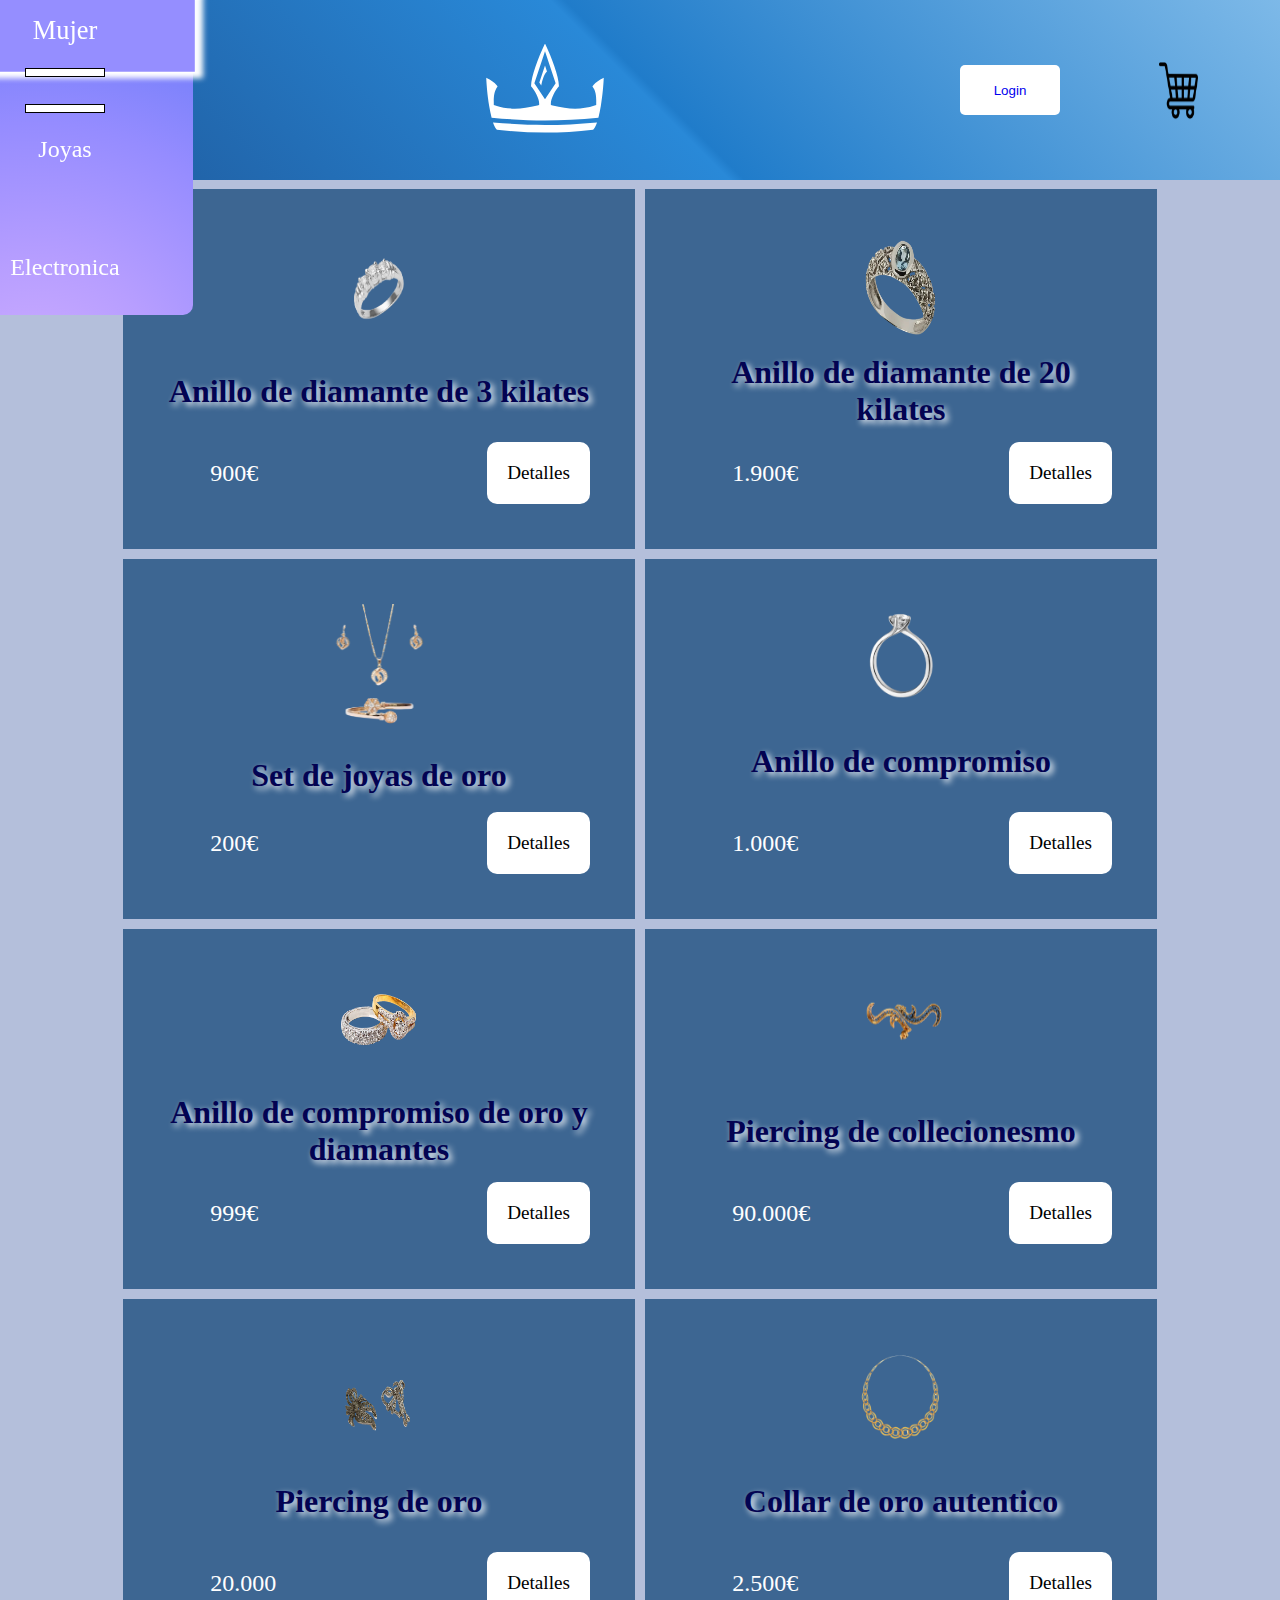
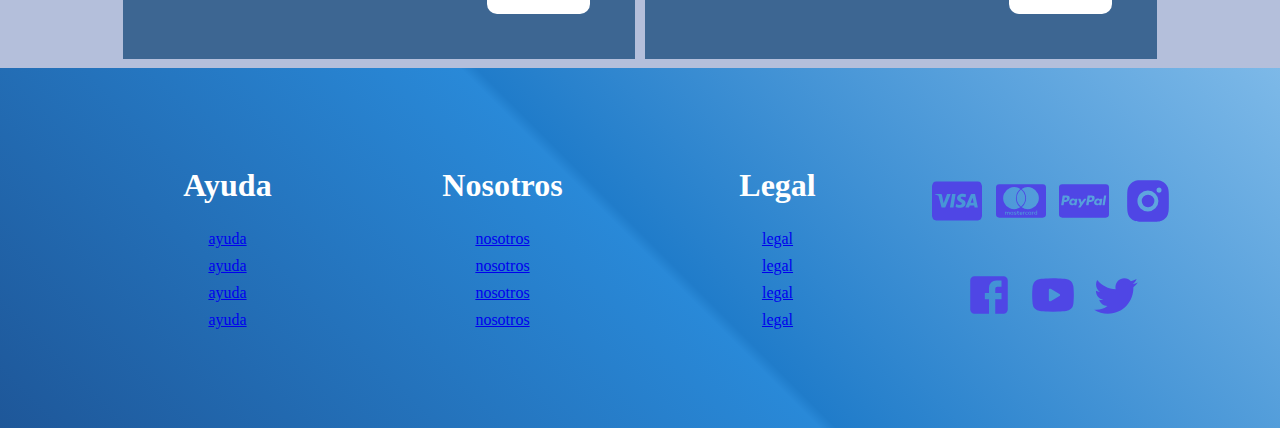
<file: joyas.html>
<!DOCTYPE html>
<html lang="es">
<head>
    <meta charset="UTF-8">
    <meta name="viewport" content="width=device-width, initial-scale=1.0">
    <title>Joyas</title>
    <link rel="stylesheet" href="./css/normalice.css">
    <link rel="stylesheet" href="./css/header.css">
    <link rel="stylesheet" href="./css/barras.css">
    <link rel="stylesheet" href="./css/footer.css">
    <link rel="stylesheet" href="./css/Categorias_Joyas/joyas.css">
    <link rel="stylesheet" href="./css/MediaQuery/header_MediaQuery.css">
</head>
<body>
    <header>
        <ul>
            <div class="container__barras">
                <div class="barra"></div>
                <div class="barra"></div>
                <div class="barra"></div>
            </div>
            <div class="container__li">
                <li>Hombre</li>
                <li>Mujer</li>
                <li class=""><a href="./joyas.html">Joyas</a></li>
                <li>Electronica</li>
            </div>
        </ul>
        <div class="container__imgLogo"><a href="./index.html" ><svg xmlns="http://www.w3.org/2000/svg" width="128" height="128" viewBox="0 0 512 512"><path fill="#ffffff" d="M256 77.527c-28.554 59.928-54.586 129.729-55.912 171.23c8.106 8.904 15.512 20.237 21.314 31.84c6.48 12.959 11.159 25.504 11.159 36.714v7.162l-6.946 1.736c-66.268 16.567-117.525 16.69-168.181-.195l-6.272-2.092v-6.611c0-15.216-1.409-46.505 15.164-67.383a30.878 30.878 0 0 0-4.385-6.205c-4.186-4.627-10.398-9.935-17.129-14.743c-6.73-4.807-14.012-9.164-20.302-12.193c-1.295-.623-2.295-.892-3.51-1.38c.946 26.658 4.726 70.82 11.693 112.624c2.773 16.637 6.043 32.722 9.715 46.89c151.612 14.462 275.572 14.462 427.184 0c3.672-14.168 6.942-30.253 9.715-46.89c6.967-41.803 10.747-85.966 11.693-112.625c-1.215.489-2.215.758-3.51 1.381c-6.29 3.029-13.572 7.386-20.303 12.193c-6.73 4.808-12.942 10.116-17.128 14.743a31.68 31.68 0 0 0-4.32 6.088c17.421 20.991 15.099 52.656 15.099 67.5v6.61l-6.272 2.093c-50.656 16.885-101.913 16.762-168.181.195l-6.946-1.736v-7.162c0-11.21 4.68-23.755 11.159-36.713c5.802-11.604 13.208-22.937 21.314-31.84c-1.326-41.502-27.358-111.303-55.912-171.23zm0 31.963l42.541 127.623L256 300.926l-42.541-63.813l34.002-102.008L256 109.49zm0 56.922l-22.682 68.043l7.621 11.43c5.09-24.4 12.37-47.622 22.932-55.86L256 166.412zM47.852 393.508c5.502 16.226 12.645 26.698 15.904 29.09c128.174 15.834 256.314 15.834 384.488 0c3.259-2.392 10.402-12.865 15.904-29.09c-146.943 13.646-269.353 13.646-416.296 0z"/></svg></a></div>
        <div class="botones">
            <button class="login"><a href="./login.html">Login</a></button>
            <button  class="cesta"><div class="button__container__img"><img src="./img/carrito-de-compras.png" alt=""></div></button>
        </div>
        
    </header>
    <main>
        <article>
            <div class="contenedor_imagen_joya"><img src="./img/joyas/1-removebg-preview.png"></div>
            <h3>Anillo de diamante de 3 kilates</h3>
            <div><p>900€</p><a href="./detalles.html">Detalles</a></div>
        </article>
        <article>
            <div class="contenedor_imagen_joya"><img src="./img/joyas/2-removebg-preview.png"></div>
            <h3>Anillo de diamante de 20 kilates</h3>
            <div><p>1.900€</p><a href="./detalles.html">Detalles</a></div>
        </article>
        <article>
            <div class="contenedor_imagen_joya"><img src="./img/joyas/3-removebg-preview.png"></div>
            <h3>Set de joyas de oro</h3>
            <div><p>200€</p><a href="./detalles.html">Detalles</a></div>
        </article>
        <article>
            <div class="contenedor_imagen_joya"><img src="./img/joyas/4-removebg-preview.png"></div>
            <h3>Anillo de compromiso</h3>
            <div><p>1.000€</p><a href="./detalles.html">Detalles</a></div>
        </article>
        <article>
            <div class="contenedor_imagen_joya"><img src="./img/joyas/5-removebg-preview.png"></div>
            <h3>Anillo de compromiso de oro y diamantes</h3>
            <div><p>999€</p><a href="./detalles.html">Detalles</a></div>
        </article>
        <article>
            <div class="contenedor_imagen_joya"><img src="./img/joyas/6-removebg-preview.png"></div>
            <h3>Piercing de collecionesmo</h3>
            <div><p>90.000€</p><a href="./detalles.html">Detalles</a></div>
        </article>
        <article>
            <div class="contenedor_imagen_joya"><img src="./img/joyas/7-removebg-preview.png"></div>
            <h3>Piercing de oro</h3>
            <div><p>20.000</p><a href="./detalles.html">Detalles</a></div>
        </article>
        <article>
            <div class="contenedor_imagen_joya"><img src="./img/joyas/8-removebg-preview.png"></div>
            <h3>Collar de oro autentico</h3>
            <div><p>2.500€</p><a href="./detalles.html">Detalles</a></div>
        </article>
    </main>
    <footer>
        <div class="ayuda">
            <h4>Ayuda</h4>
            <a href="#">ayuda</a>
            <a href="#">ayuda</a>
            <a href="#">ayuda</a>
            <a href="#">ayuda</a>
        </div>
        <div class="nosotros">
            <h4>Nosotros</h4>
            <a href="#">nosotros</a>
            <a href="#">nosotros</a>
            <a href="#">nosotros</a>
            <a href="#">nosotros</a>
        </div>
        <div class="legal">
            <h4>Legal</h4>
            <a href="#">legal</a>
            <a href="#">legal</a>
            <a href="#">legal</a>
            <a href="#">legal</a>
        </div>
        <div class="redes">
            <div class="footer_container_img"><svg xmlns="http://www.w3.org/2000/svg" width="144" height="128" viewBox="0 0 576 512"><path fill="#4f46e5" d="M470.1 231.3s7.6 37.2 9.3 45H446c3.3-8.9 16-43.5 16-43.5c-.2.3 3.3-9.1 5.3-14.9l2.8 13.4zM576 80v352c0 26.5-21.5 48-48 48H48c-26.5 0-48-21.5-48-48V80c0-26.5 21.5-48 48-48h480c26.5 0 48 21.5 48 48zM152.5 331.2L215.7 176h-42.5l-39.3 106l-4.3-21.5l-14-71.4c-2.3-9.9-9.4-12.7-18.2-13.1H32.7l-.7 3.1c15.8 4 29.9 9.8 42.2 17.1l35.8 135h42.5zm94.4.2L272.1 176h-40.2l-25.1 155.4h40.1zm139.9-50.8c.2-17.7-10.6-31.2-33.7-42.3c-14.1-7.1-22.7-11.9-22.7-19.2c.2-6.6 7.3-13.4 23.1-13.4c13.1-.3 22.7 2.8 29.9 5.9l3.6 1.7l5.5-33.6c-7.9-3.1-20.5-6.6-36-6.6c-39.7 0-67.6 21.2-67.8 51.4c-.3 22.3 20 34.7 35.2 42.2c15.5 7.6 20.8 12.6 20.8 19.3c-.2 10.4-12.6 15.2-24.1 15.2c-16 0-24.6-2.5-37.7-8.3l-5.3-2.5l-5.6 34.9c9.4 4.3 26.8 8.1 44.8 8.3c42.2.1 69.7-20.8 70-53zM528 331.4L495.6 176h-31.1c-9.6 0-16.9 2.8-21 12.9l-59.7 142.5H426s6.9-19.2 8.4-23.3H486c1.2 5.5 4.8 23.3 4.8 23.3H528z"/></svg></div>
            <div class="footer_container_img"><svg xmlns="http://www.w3.org/2000/svg" width="192" height="128" viewBox="0 0 36 24"><path fill="#4f46e5" d="M33.6 24H2.4A2.4 2.4 0 0 1 0 21.6V2.4A2.4 2.4 0 0 1 2.4 0h31.2A2.4 2.4 0 0 1 36 2.4v19.2a2.4 2.4 0 0 1-2.4 2.4zm-5.116-4.281h-.014a.988.988 0 0 0-.728.319l-.001.001a1.17 1.17 0 0 0 .001 1.579l-.001-.001c.182.197.441.32.729.32h.014h-.001a.769.769 0 0 0 .671-.31l.001-.002v.266h.453v-2.969h-.453v1.11a.792.792 0 0 0-.631-.314l-.042.001zm-4.25 0h-.023c-.289 0-.55.12-.735.313a1.19 1.19 0 0 0 .001 1.595l-.001-.001c.186.193.447.313.736.313h.024h-.001l.045.001a.749.749 0 0 0 .609-.312l.002-.002v.266h.47v-2.11h-.469v.25a.777.777 0 0 0-.658-.313h.002zm-2.048 0l-.042-.001a1.11 1.11 0 0 0 0 2.22l.044-.001h-.002l.041.001c.27 0 .517-.094.712-.252l-.002.002l-.219-.375a.875.875 0 0 1-.506.188h-.002a.65.65 0 0 1-.5-.188a.741.741 0 0 1 .001-.969l-.001.001a.61.61 0 0 1 .441-.188h.021h-.001a.898.898 0 0 1 .549.189l-.002-.002l.219-.375a1.165 1.165 0 0 0-.726-.251h-.025h.001zm-4.08 0h-.025a.992.992 0 0 0-.725.313a1.117 1.117 0 0 0-.297.802v-.002l-.001.046c0 .295.117.563.306.759c.19.189.452.305.741.305l.034-.001h-.002l.041.001c.313 0 .599-.113.821-.3l-.002.002l-.219-.343a.93.93 0 0 1-.608.234h-.001a.594.594 0 0 1-.64-.513v-.003h1.578v-.187a1.137 1.137 0 0 0-.283-.806l.001.001a.936.936 0 0 0-.696-.309h-.022h.001zm-3.077.063v.422h.437v.954c0 .518.247.781.734.781h.017c.202 0 .389-.06.546-.162l-.004.002l-.126-.391a.853.853 0 0 1-.406.11h-.001c-.198 0-.298-.115-.298-.343v-.95h.75v-.422h-.75v-.64h-.469v.64zm-1.967 1.53l-.203.36c.247.167.551.266.878.266h.03h-.002l.066.002c.239 0 .462-.071.649-.193l-.005.003a.59.59 0 0 0 .258-.487v-.014v.001c0-.352-.247-.56-.734-.625l-.218-.032c-.24-.041-.36-.114-.36-.218c0-.156.131-.234.391-.234h.005c.245 0 .475.064.674.176l-.007-.004l.188-.375a1.567 1.567 0 0 0-.863-.219h.003l-.054-.001a.999.999 0 0 0-.589.191l.003-.002a.607.607 0 0 0-.234.48v.021v-.001c0 .342.247.547.734.609l.203.032c.249.042.375.115.375.219c0 .176-.16.266-.485.266h-.009a1.2 1.2 0 0 1-.698-.222l.004.003zm-1.782-1.594h-.025a.99.99 0 0 0-.724.313a1.215 1.215 0 0 0 .001 1.596l-.001-.001a.992.992 0 0 0 .725.313h.026h-.001a.792.792 0 0 0 .672-.311l.001-.002v.266h.453v-2.11h-.453v.25a.846.846 0 0 0-.658-.313h-.016h.001zm14.688.063v2.11h.453v-1.187c0-.362.152-.546.453-.546h.01c.099 0 .193.023.276.064l-.004-.002l.14-.438a.722.722 0 0 0-.298-.063l-.032.001h.002h-.017a.604.604 0 0 0-.528.31l-.002.003v-.25zm-6.39 0v2.11h.469v-1.187c0-.362.152-.546.453-.546h.01c.099 0 .193.023.276.064l-.004-.002l.141-.438a.78.78 0 0 0-.31-.063h-.019h.001h-.018a.602.602 0 0 0-.527.31l-.002.003v-.25zm-10.688.375c.311 0 .469.189.469.56v1.172h.469V20.56l.001-.033a.815.815 0 0 0-.228-.566a.889.889 0 0 0-.609-.24h-.009a.806.806 0 0 0-.732.372l-.002.003a.755.755 0 0 0-.705-.375h.002h-.009a.733.733 0 0 0-.599.311l-.002.002v-.25h-.467v2.11h.469V20.72c0-.373.174-.56.516-.56c.311 0 .469.189.469.56v1.172h.453V20.72c0-.374.174-.56.515-.56zM22.906 2h-.033a7.775 7.775 0 0 0-4.385 1.346l.027-.017a8.449 8.449 0 0 1 2.758 4.089l.016.06c.236.745.371 1.601.371 2.49c0 .879-.133 1.726-.379 2.524l.016-.06a8.29 8.29 0 0 1-2.766 4.118l-.016.013a7.833 7.833 0 0 0 4.385 1.328c1.12 0 2.185-.233 3.15-.653l-.051.02a7.893 7.893 0 0 0 4.207-4.175l.019-.051c.4-.91.633-1.971.633-3.086s-.233-2.176-.653-3.136l.02.05a7.877 7.877 0 0 0-4.183-4.205l-.051-.019a7.664 7.664 0 0 0-3.075-.633h-.011h.001zm-9.812 0h-.011a7.77 7.77 0 0 0-3.125.652l.05-.02a7.873 7.873 0 0 0-4.216 4.175l-.019.051c-.4.91-.633 1.971-.633 3.086s.233 2.176.653 3.136l-.02-.05a7.893 7.893 0 0 0 4.175 4.207l.051.019c.914.4 1.98.633 3.099.633a7.863 7.863 0 0 0 4.413-1.346l-.028.018a8.36 8.36 0 0 1-2.766-4.089l-.015-.059a8.372 8.372 0 0 1-.361-2.459a8.543 8.543 0 0 1 3.128-6.616l.015-.012a7.741 7.741 0 0 0-4.357-1.328h-.036h.002zM18 3.703a7.794 7.794 0 0 0-2.673 3.842l-.015.055a7.753 7.753 0 0 0-.36 2.359c0 .834.129 1.637.368 2.392l-.015-.056a7.724 7.724 0 0 0 2.677 3.879l.018.013a7.715 7.715 0 0 0 2.681-3.837l.015-.054a7.743 7.743 0 0 0 .353-2.337c0-.843-.132-1.654-.375-2.416l.015.056a7.813 7.813 0 0 0-2.67-3.884l-.018-.013zM28.546 21.5h-.017a.6.6 0 0 1-.443-.195a.72.72 0 0 1 .001-.955l-.001.001a.639.639 0 0 1 .922 0a.73.73 0 0 1-.001.961l.001-.001a.613.613 0 0 1-.444.189h-.018h.001zm-4.265 0h-.022a.59.59 0 0 1-.431-.187a.764.764 0 0 1 .001-.97l-.001.001a.587.587 0 0 1 .431-.188h.023h-.001h.018c.175 0 .333.075.442.195c.112.121.18.283.18.461v.02v-.001l.001.027a.692.692 0 0 1-.173.459l.001-.001a.605.605 0 0 1-.436.184l-.034-.001h.002zm-12.938 0l-.029.001a.603.603 0 0 1-.439-.188a.764.764 0 0 1 .001-.97l-.001.001a.607.607 0 0 1 .471-.187h-.001h.023a.57.57 0 0 1 .43.195l.001.001a.757.757 0 0 1-.001.961l.001-.001a.59.59 0 0 1-.433.188h-.022h.001zm7.297-.86h-1.093a.55.55 0 0 1 1.094-.002v.002z"/></svg></div>
            <div class="footer_container_img"><svg xmlns="http://www.w3.org/2000/svg" width="192" height="128" viewBox="0 0 36 24"><path fill="#4f46e5" d="M33.6 24H2.4A2.4 2.4 0 0 1 0 21.6V2.4A2.4 2.4 0 0 1 2.4 0h31.2A2.4 2.4 0 0 1 36 2.4v19.2a2.4 2.4 0 0 1-2.4 2.4zM14.032 10.325a.184.184 0 0 0-.142.07a.22.22 0 0 0-.063.15c0 .021.098.32.308.933l.454 1.326l.211.618q.355 1.04.371 1.106a14.561 14.561 0 0 0-1.259 1.828l-.038.07l-.002.025c0 .1.081.182.182.182l.027-.002h-.001h1.218a.335.335 0 0 0 .283-.159l.001-.001l4.032-5.819a.162.162 0 0 0 .033-.097l-.001-.015v.001a.223.223 0 0 0-.063-.15a.183.183 0 0 0-.141-.07h-1.219a.337.337 0 0 0-.284.159l-.001.001l-1.68 2.466l-.695-2.372a.334.334 0 0 0-.323-.254l-.026.001h.001zm13.978-.111h-.026c-.758 0-1.439.329-1.909.851l-.002.002a2.846 2.846 0 0 0-.8 1.982v.027v-.001c-.002.029-.002.064-.002.098c0 .537.209 1.026.549 1.389l-.001-.001a1.962 1.962 0 0 0 1.468.554h-.005c.337-.004.657-.073.949-.197l-.016.006c.295-.111.545-.284.742-.504l.002-.002c-.01.057-.021.105-.034.151l.002-.01a.829.829 0 0 0-.032.188v.002c0 .168.069.253.206.253h1.091a.32.32 0 0 0 .348-.299v-.001l.648-4.127a.209.209 0 0 0-.047-.177a.194.194 0 0 0-.157-.08h-1.203c-.147 0-.24.175-.27.522a1.659 1.659 0 0 0-1.509-.627l.008-.001zm-17.963 0h-.028c-.757 0-1.438.329-1.906.851l-.002.002a2.846 2.846 0 0 0-.8 1.982v.027v-.001a2.024 2.024 0 0 0 .548 1.486l-.001-.001c.354.344.838.556 1.372.556l.096-.002h-.005c.332-.005.647-.074.934-.197l-.016.006c.299-.114.553-.286.758-.505l.001-.001c-.037.098-.06.212-.063.33v.002c0 .168.07.253.206.253h1.09a.32.32 0 0 0 .348-.299v-.001l.649-4.127a.212.212 0 0 0-.048-.175a.194.194 0 0 0-.157-.08H11.82c-.147 0-.24.175-.269.522a1.688 1.688 0 0 0-1.51-.628l.008-.001zM32.612 8l-.016-.001a.19.19 0 0 0-.19.174v.001l-1.028 6.578a.19.19 0 0 0 .047.181a.2.2 0 0 0 .154.071h1.05l.032.002a.3.3 0 0 0 .3-.3v-.002l1.026-6.465l.001-.022a.263.263 0 0 0-.053-.158v.001a.193.193 0 0 0-.14-.061L33.78 8h.001zm-11.67 0a.308.308 0 0 0-.348.299l-1.027 6.452a.214.214 0 0 0 .047.174a.19.19 0 0 0 .156.08h1.305a.253.253 0 0 0 .248-.204v-.002l.285-1.834a.306.306 0 0 1 .111-.205h.001a.485.485 0 0 1 .237-.103h.003c.081-.015.174-.023.269-.024h.001c.084 0 .184.005.3.016a3.077 3.077 0 0 0 .382.02a2.9 2.9 0 0 0 1.976-.773l-.002.002a2.86 2.86 0 0 0 .774-2.135v.008a1.53 1.53 0 0 0-.605-1.35l-.004-.003a2.73 2.73 0 0 0-1.6-.419h.006zM2.96 8a.3.3 0 0 0-.332.298V8.3L1.6 14.752a.213.213 0 0 0 .047.174a.19.19 0 0 0 .156.08h1.204a.308.308 0 0 0 .348-.299l.285-1.739a.31.31 0 0 1 .11-.205h.001a.485.485 0 0 1 .237-.103h.003a1.58 1.58 0 0 1 .268-.024h.001c.084 0 .184.005.3.016a3.077 3.077 0 0 0 .381.02c.763 0 1.457-.293 1.977-.773l-.002.002a2.862 2.862 0 0 0 .774-2.135v.008a1.53 1.53 0 0 0-.605-1.35l-.004-.003a2.731 2.731 0 0 0-1.593-.42h.006zm24.984 5.835l-.048.001a1.08 1.08 0 0 1-.698-.255l.002.001a.887.887 0 0 1-.286-.653l.001-.045v-.027c0-.374.151-.713.396-.959c.241-.247.577-.4.949-.4h.033h-.002l.034-.001c.269 0 .514.099.702.262l-.001-.001a.917.917 0 0 1 .294.674l-.001.048v-.002v.024c0 .369-.153.703-.4.94a1.341 1.341 0 0 1-.949.391h-.025h.001zm-17.979 0l-.05.001c-.262 0-.503-.096-.687-.255l.001.001a.9.9 0 0 1-.278-.651l.001-.047v-.027c0-.374.151-.713.396-.959c.241-.247.576-.4.948-.4h.035h-.002l.034-.001c.269 0 .514.099.702.262l-.001-.001a.916.916 0 0 1 .293.673l-.001.049v-.002v.035c0 .369-.153.701-.4.938a1.374 1.374 0 0 1-.954.384h-.036h.002zm11.907-2.56l.269-1.691a.19.19 0 0 1 .206-.173h-.001h.285l.061-.001c.173 0 .344.012.511.035l-.019-.002c.155.028.29.098.396.198a.61.61 0 0 1 .191.444l-.001.038v-.002a1.022 1.022 0 0 1-.346.901l-.001.001a1.859 1.859 0 0 1-1.05.24h.006l-.505.016zm-17.979 0l.269-1.691a.189.189 0 0 1 .206-.173h-.001h.3a1.765 1.765 0 0 1 .927.186l-.01-.005c.189.121.253.378.19.766a.904.904 0 0 1-.408.726l-.003.002a3.326 3.326 0 0 1-1.484.188z"/></svg></div>
            <div class="footer_container_img"><svg xmlns="http://www.w3.org/2000/svg" width="128" height="128" viewBox="0 0 24 24"><path fill="#4f46e5" d="M13.028 2.001a78.82 78.82 0 0 1 2.189.022l.194.007c.224.008.445.018.712.03c1.064.05 1.79.218 2.427.465c.66.254 1.216.598 1.772 1.154a4.908 4.908 0 0 1 1.153 1.771c.247.637.415 1.364.465 2.428c.012.266.022.488.03.712l.006.194a79 79 0 0 1 .023 2.188l.001.746v1.31a78.836 78.836 0 0 1-.023 2.189l-.006.194c-.008.224-.018.445-.03.712c-.05 1.064-.22 1.79-.466 2.427a4.884 4.884 0 0 1-1.153 1.772a4.915 4.915 0 0 1-1.772 1.153c-.637.247-1.363.415-2.427.465c-.267.012-.488.022-.712.03l-.194.006a79 79 0 0 1-2.189.023l-.746.001h-1.309a78.836 78.836 0 0 1-2.189-.023l-.194-.006a60.64 60.64 0 0 1-.712-.03c-1.064-.05-1.79-.22-2.428-.466a4.89 4.89 0 0 1-1.771-1.153a4.904 4.904 0 0 1-1.154-1.772c-.247-.637-.415-1.363-.465-2.427a74.367 74.367 0 0 1-.03-.712l-.005-.194A79.053 79.053 0 0 1 2 13.028v-2.056a78.82 78.82 0 0 1 .022-2.188l.007-.194c.008-.224.018-.446.03-.712c.05-1.065.218-1.79.465-2.428A4.88 4.88 0 0 1 3.68 3.68a4.897 4.897 0 0 1 1.77-1.155c.638-.247 1.363-.415 2.428-.465l.712-.03l.194-.005A79.053 79.053 0 0 1 10.972 2h2.056Zm-1.028 5A5 5 0 1 0 12 17a5 5 0 0 0 0-10Zm0 2A3 3 0 1 1 12.001 15a3 3 0 0 1 0-6Zm5.25-3.5a1.25 1.25 0 0 0 0 2.498a1.25 1.25 0 0 0 0-2.5Z"/></svg></div>
            <div class="footer_container_img"><svg xmlns="http://www.w3.org/2000/svg" width="128" height="128" viewBox="0 0 24 24"><path d="M5 3h14a2 2 0 0 1 2 2v14a2 2 0 0 1-2 2H5a2 2 0 0 1-2-2V5a2 2 0 0 1 2-2m13 2h-2.5A3.5 3.5 0 0 0 12 8.5V11h-2v3h2v7h3v-7h3v-3h-3V9a1 1 0 0 1 1-1h2V5z" fill="#4f46e5"/></svg></div>
            <div class="footer_container_img"><svg xmlns="http://www.w3.org/2000/svg" width="128" height="128" viewBox="0 0 24 24"><g fill="none" fill-rule="evenodd"><path d="M24 0v24H0V0h24ZM12.593 23.258l-.011.002l-.071.035l-.02.004l-.014-.004l-.071-.035c-.01-.004-.019-.001-.024.005l-.004.01l-.017.428l.005.02l.01.013l.104.074l.015.004l.012-.004l.104-.074l.012-.016l.004-.017l-.017-.427c-.002-.01-.009-.017-.017-.018Zm.265-.113l-.013.002l-.185.093l-.01.01l-.003.011l.018.43l.005.012l.008.007l.201.093c.012.004.023 0 .029-.008l.004-.014l-.034-.614c-.003-.012-.01-.02-.02-.022Zm-.715.002a.023.023 0 0 0-.027.006l-.006.014l-.034.614c0 .012.007.02.017.024l.015-.002l.201-.093l.01-.008l.004-.011l.017-.43l-.003-.012l-.01-.01l-.184-.092Z"/><path fill="#4f46e5" d="M12 4c.855 0 1.732.022 2.582.058l1.004.048l.961.057l.9.061l.822.064a3.802 3.802 0 0 1 3.494 3.423l.04.425l.075.91c.07.943.122 1.971.122 2.954c0 .983-.052 2.011-.122 2.954l-.075.91c-.013.146-.026.287-.04.425a3.802 3.802 0 0 1-3.495 3.423l-.82.063l-.9.062l-.962.057l-1.004.048A61.59 61.59 0 0 1 12 20a61.59 61.59 0 0 1-2.582-.058l-1.004-.048l-.961-.057l-.9-.062l-.822-.063a3.802 3.802 0 0 1-3.494-3.423l-.04-.425l-.075-.91A40.662 40.662 0 0 1 2 12c0-.983.052-2.011.122-2.954l.075-.91c.013-.146.026-.287.04-.425A3.802 3.802 0 0 1 5.73 4.288l.821-.064l.9-.061l.962-.057l1.004-.048A61.676 61.676 0 0 1 12 4Zm-2 5.575v4.85c0 .462.5.75.9.52l4.2-2.425a.6.6 0 0 0 0-1.04l-4.2-2.424a.6.6 0 0 0-.9.52Z"/></g></svg></div>
            <div class="footer_container_img"><svg xmlns="http://www.w3.org/2000/svg" width="128" height="128" viewBox="0 0 24 24"><path fill="#4f46e5" d="M22.46 6c-.77.35-1.6.58-2.46.69c.88-.53 1.56-1.37 1.88-2.38c-.83.5-1.75.85-2.72 1.05C18.37 4.5 17.26 4 16 4c-2.35 0-4.27 1.92-4.27 4.29c0 .34.04.67.11.98C8.28 9.09 5.11 7.38 3 4.79c-.37.63-.58 1.37-.58 2.15c0 1.49.75 2.81 1.91 3.56c-.71 0-1.37-.2-1.95-.5v.03c0 2.08 1.48 3.82 3.44 4.21a4.22 4.22 0 0 1-1.93.07a4.28 4.28 0 0 0 4 2.98a8.521 8.521 0 0 1-5.33 1.84c-.34 0-.68-.02-1.02-.06C3.44 20.29 5.7 21 8.12 21C16 21 20.33 14.46 20.33 8.79c0-.19 0-.37-.01-.56c.84-.6 1.56-1.36 2.14-2.23Z"/></svg></div>
        </div>
    </footer>
</body>
</html>
</file>
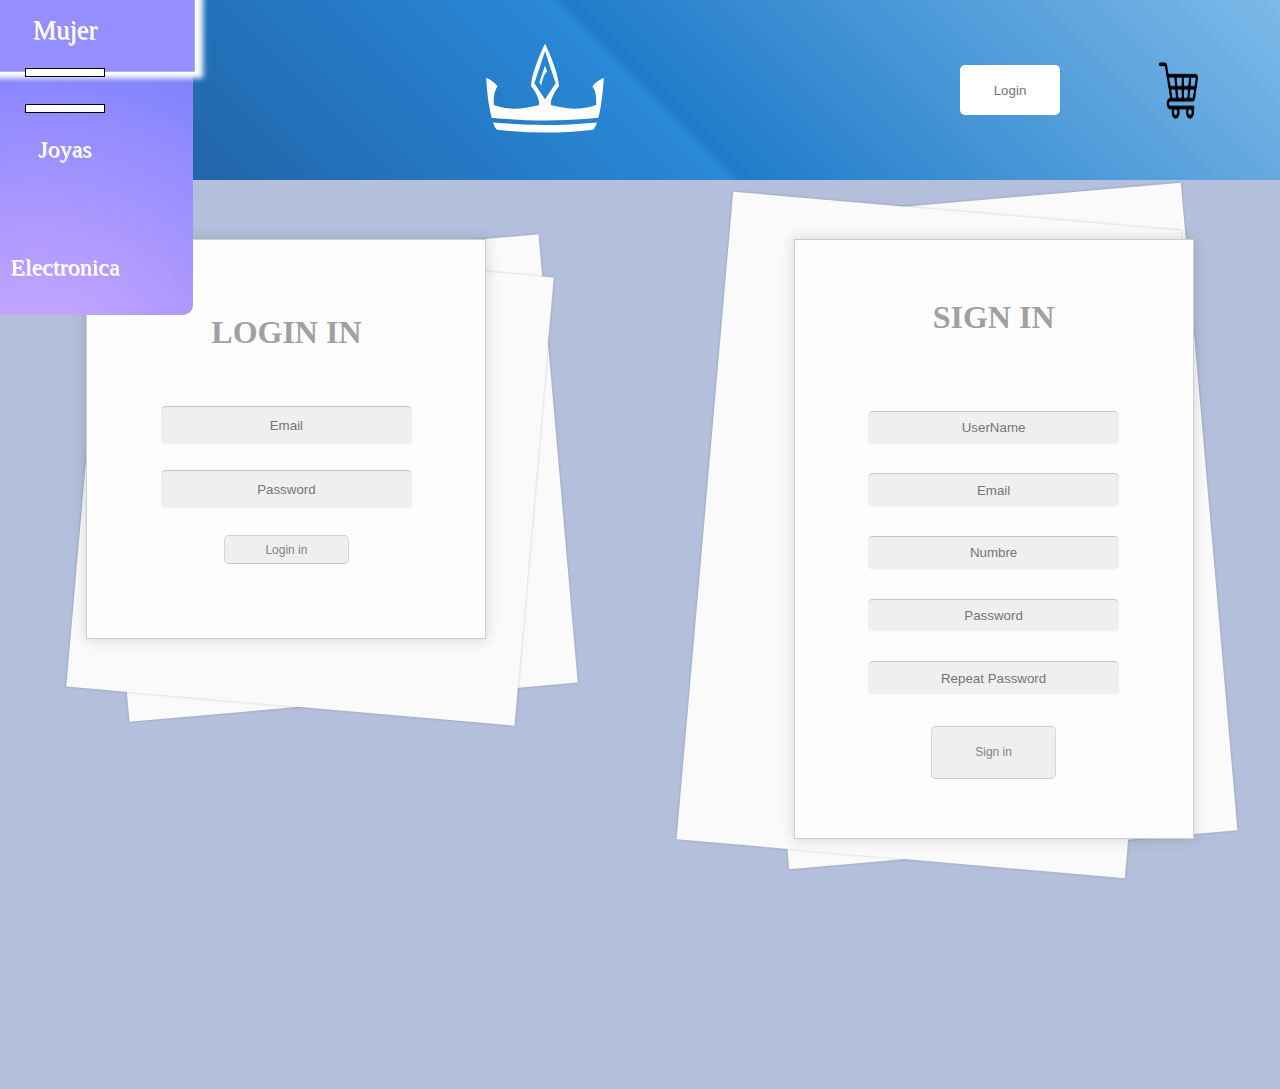
<file: login.html>
<!DOCTYPE html>
<html lang="en">
<head>
    <meta charset="UTF-8">
    <meta name="viewport" content="width=device-width, initial-scale=1.0">
    <title>Login</title>
    <link rel="stylesheet" href="./css/login/styleLogin.css">
    <link rel="stylesheet" href="./css/header.css">
    <link rel="stylesheet" href="./css/barras.css">
    <link rel="stylesheet" href="./css/MediaQuery/login_MediaQuery.css">
    <link rel="stylesheet" href="./css/MediaQuery/header_MediaQuery.css">
</head>
<body>
    <header>
        <ul>
            <div class="container__barras">
                <div class="barra"></div>
                <div class="barra"></div>
                <div class="barra"></div>
            </div>
            <div class="container__li">
                <li>Hombre</li>
                <li>Mujer</li>
                <li class=""><a href="./joyas.html">Joyas</a></li>
                <li>Electronica</li>
            </div>
        </ul>
        <div class="container__imgLogo"><a href="./index.html" ><svg xmlns="http://www.w3.org/2000/svg" width="128" height="128" viewBox="0 0 512 512"><path fill="#ffffff" d="M256 77.527c-28.554 59.928-54.586 129.729-55.912 171.23c8.106 8.904 15.512 20.237 21.314 31.84c6.48 12.959 11.159 25.504 11.159 36.714v7.162l-6.946 1.736c-66.268 16.567-117.525 16.69-168.181-.195l-6.272-2.092v-6.611c0-15.216-1.409-46.505 15.164-67.383a30.878 30.878 0 0 0-4.385-6.205c-4.186-4.627-10.398-9.935-17.129-14.743c-6.73-4.807-14.012-9.164-20.302-12.193c-1.295-.623-2.295-.892-3.51-1.38c.946 26.658 4.726 70.82 11.693 112.624c2.773 16.637 6.043 32.722 9.715 46.89c151.612 14.462 275.572 14.462 427.184 0c3.672-14.168 6.942-30.253 9.715-46.89c6.967-41.803 10.747-85.966 11.693-112.625c-1.215.489-2.215.758-3.51 1.381c-6.29 3.029-13.572 7.386-20.303 12.193c-6.73 4.808-12.942 10.116-17.128 14.743a31.68 31.68 0 0 0-4.32 6.088c17.421 20.991 15.099 52.656 15.099 67.5v6.61l-6.272 2.093c-50.656 16.885-101.913 16.762-168.181.195l-6.946-1.736v-7.162c0-11.21 4.68-23.755 11.159-36.713c5.802-11.604 13.208-22.937 21.314-31.84c-1.326-41.502-27.358-111.303-55.912-171.23zm0 31.963l42.541 127.623L256 300.926l-42.541-63.813l34.002-102.008L256 109.49zm0 56.922l-22.682 68.043l7.621 11.43c5.09-24.4 12.37-47.622 22.932-55.86L256 166.412zM47.852 393.508c5.502 16.226 12.645 26.698 15.904 29.09c128.174 15.834 256.314 15.834 384.488 0c3.259-2.392 10.402-12.865 15.904-29.09c-146.943 13.646-269.353 13.646-416.296 0z"/></svg></a></div>
        <div class="botones">
            <button class="login"><a href="./login.html">Login</a></button>
            <button  class="cesta"><div class="button__container__img"><img src="./img/carrito-de-compras.png" alt=""></div></button>
        </div>
        
    </header>

    <main>
        <div class="form" id="form1">
            <h2>LOGIN IN</h2>
            <form class="formulario1">

                <input class="input_text" type="text" placeholder="Email"/>
                <input class="input_text" type="text" placeholder="Password"/>
                <input class="submit" type="submit" value="Login in" action="submit"/>
            </form>
        </div>
        <div class="form" id="form2">
            <h2>SIGN IN</h2>
            <form class="formulario2">
                <input class="input_text" type="text" placeholder="UserName"/>
                <input class="input_text" type="text" placeholder="Email"/>
                <input class="input_text" type="text" placeholder="Numbre"/>
                <input class="input_text" type="text" placeholder="Password"/>
                <input class="input_text" type="text" placeholder="Repeat Password"/>
                <input class="submit" type="submit" value="Sign in" action="submit"/>
            </form>
        </div>
    </main>
    
  
</body>
</html>
</file>
<file: css/normalice.css>
:root {
    --color-fondo: #b4bfdb;
    --color-secundario-fondo:#3d6692;
    --fondo-barras:rgb(149, 142, 255);
    --color-letra-login:#838383;
    --color-titulos:rgb(3, 3, 82);
}
*{
    margin: 0;
    padding: 0;
    box-sizing: border-box;
}
body{
    background:var(--color-fondo);
    height: 100%;
    width: 100%;
    display: grid;
    grid-template-columns: 1fr;
    grid-template-areas:
        "header"
        "main"
        "footer";
    grid-template-rows: auto 1fr auto;
    height: 100vh;
    margin: 0;
}
header {
    width: 100%;
    grid-area: header;
  }
main {
    margin-top: 21vh;
    width: 100%;
    grid-area: main;
    grid-column: span 12;
}
footer {
    width: 100%;
    grid-area: footer;
}

a{
    text-decoration: none;
}
a:visited{
    color: black;
}
</file>
<file: css/header.css>
header{
    display: flex;
    justify-content: space-between;
    align-items: center;
    background: linear-gradient(45deg,  #1e5799 0%,#2989d8 50%,#207cca 51%,#7db9e8 100%); /* W3C, IE10+, FF16+, Chrome26+, Opera12+, Safari7+ */
    width: 100%;
    height: 20vh;
    position: fixed;
    display: flex;
    z-index: 1000;
}
header>*{
    color: white;
}
.container__imgLogo>a>img{
    width: 100%;
    height: 100%;
    border-radius: 50%;
}
img{
    width: 100%;
    height: 100%;
}

.container__imgLogo{

    border-radius: 50%;
}
.button__container__img{
    width: 3vw;
    height: 7vh;
}
header button{
    background-color: white;
    border: none;
    border-radius: 5px;
    padding: 5px;
}
.botones{
    margin-right: 5vw;
    height: 100%;
    width: 20vw;
    display: flex;
    justify-content: space-between;
    align-items: center;
}
.cesta,.login{
    display: flex;
    align-items: center;
    justify-content: center;
    height: 75px;
    width: 75px;
}
.cesta{
    background-color: #1e579900;
    border-radius: 50%;
}
.login{
    height: 50px;
    width: 100px;
}
.login:hover,.cesta:hover{
    background-color:#3d6692;
    cursor: pointer;
    transition:ease 1s;
    transform: scale(1.2);
    font-size: x-large;
}
.cesta:hover{
    transform: scale(1.5);
    background-color:#ffffff00;
}
.login:hover a{
    color: white;
    transition:ease 1s;
}
</file>
<file: css/barras.css>
.container__barras{
    display: flex;
    flex-direction: column;
    justify-content: center;
    align-items: center;
    gap: 1vh;
}
ul{
    display: flex;
    flex-direction: column;
    justify-content: center;
    align-items: center;
    height: 100%;
    width: 130px;
}

ul:hover .container__barras>.barra:first-child{
    animation: barras 1.5s ease forwards;
}

@keyframes barras {
    0%{
        transform:  translateY( 1vh) rotate(405deg) translateX(3vh);
    }
    50%{
        transform: translateY( 50vh);
    }
    100%{
        transform:  translateY( 1vh) rotate(405deg) translateX(3vh);
    }
    
}
ul:hover .container__barras>.barra:nth-child(2){
    background-color: rgba(255, 255, 255, 0);
    border: none;
}

ul:hover .container__barras>.barra:last-child{
    animation: barras3 1.5s ease forwards;
}

@keyframes barras3 {
    0%{
        transform:   translateY(1vh)  rotate(495deg) translatex(-3vh);
    }
    50%{
        transform: translateY( 50vh);
    }
    100%{
        transform:   translateY(1vh)  rotate(495deg) translatex(-3vh);
    }
    
}
ul:hover .container__li{
    animation: lis 2s ease forwards;
    position: fixed;
    height: 50vh;
    padding: 10px;
    width: 20vw;
    color: white;
    background-image: radial-gradient(circle at 37.72% 119.64%, #d3b0ff 0, #b79eff 25%, #958cff 50%, #6a7bf9 75%, #206df4 100%);    
    display: flex;
    flex-direction: column;
    align-items: center;
    justify-content: center;
    gap: 10%;
}
@keyframes lis {
    from{
        transform: translateY(-20vh) translateX(-10vw);
    }
    to{
        transform: translateY(36.4vh) translateX(2vw);
    }
}


.barra{
    z-index: 100;
    height: 1vh;
    width: 80px;
    border: 1px solid black;
    background-color: white;
}

.container__li{
    border-bottom-right-radius: 10px;
    color: white;
    display: none;
}

li{
    
    width: 100%;
    height: 25%;
    text-align: center;
    list-style: none;
    font-size: x-large;
    display: flex;
    justify-content:center;
    align-items: center;
}
li>a{
    color: white;
}
li:hover{
    cursor: pointer;
    background-color: rgb(149, 142, 255);
    transform: scale(1.1);
    box-shadow: 5px 5px 5px 2px #FFF;
}
.joyas:hover a{
    color: blue;
}
</file>
<file: css/footer.css>
footer{
    background: linear-gradient(45deg,  #1e5799 0%,#2989d8 50%,#207cca 51%,#7db9e8 100%); /* W3C, IE10+, FF16+, Chrome26+, Opera12+, Safari7+ */
    height: 40vh;
    display: flex;
    justify-content: center;
    align-items: center;
    padding: 10vh;
    color: white;
}
footer h4{
    font-size: xx-large;
    width: 100%;
    height: 30%;
    text-align: center;
}
footer a{
    text-decoration: underline;
}

    
footer>div{
    height: 100%;
    width: 25%;
    display: flex;
    justify-content: center;
    align-items: center;
    gap: 5%;
    flex-direction: column;
}

.footer_container_img{
    width: 50px;
    height: 50px;
}
.footer_container_img>svg{
    width: 100%;
    height: 100%;
    border-radius: 10px;
}
.footer_container_img:hover>svg{
    cursor: pointer;
    transition: 1s ease;
    transform: scale(1.2);
}
.redes{
    display: flex;
    flex-direction: row;
    flex-wrap: wrap;
}
</file>
<file: css/inicio/inicio.css>
.mujerYhombre{
    display: flex;
    flex-wrap: wrap;
    justify-content: center;
    align-items: center;
    gap: 2%;

}
.mujerYhombre>article{
    border-radius: 10px;
    display: flex;
    justify-content: center;
    align-items: center;
    width: 48%;
    min-width: 500px;
    height: 100vh;
}
.mujerYhombre>article>img{
    width: 60%;
    height: 75%;
}

.mujerYhombre>article:hover{
    transition: 1s ease;
}
.mujerYhombre>article:hover>img{
    transition: 2s ease;
    transform: scale(1.2);
    box-shadow: 0px 0px 10px 10px #FFF;
}
.hombre{
    background-image: url(../../img/hombre.jpg);
    background-size: cover;
}
.mujer{
    background-image: url(../../img/mujer.jpg);
    background-size: cover;
}



.banner{
    display: flex;
    justify-content: center;
    align-items: center;
    margin-top: 10vh;
    width: 100%;
    height: 80vh;
}
.banner>div{
    width: 90%;
}
.colresYtexto{
    margin: 20px;
    margin-top: 10vh;
    display: flex;
    justify-content: center;
    align-items: center;
    flex-wrap: wrap;
}
.contenedor_imagenes_colores{
    display: flex;
    justify-content: center;
    align-items: center;
    width: 20vw;
    min-width: 300px;
    height: 400px;
}
.contenedor_imagenes_colores>img{
    width: 90%;
    height: 90%;
    border-radius: 40px;
    
}
.contenedor_imagenes_colores:nth-child(1){
    background-color: rgb(255, 186, 59);
}
.contenedor_imagenes_colores:nth-child(2){
    background-color: rgb(98, 177, 192);
}
.contenedor_imagenes_colores:nth-child(3){
    background-color: rgb(106, 181, 98);
}
.contenedor_imagenes_colores:hover>img{
    transition: 1s ease;
    transform: scale(1.12);
}
.contenedor_texto{
    width: 35vw;
    min-width: 500px;
    height: 400px;
    display: flex;
    flex-direction: column;
    justify-content: center;
    align-items: center;
}
.contenedor_texto>h3{
    color: rgb(3, 3, 82);
    text-shadow: #FFF;
    height: 30%;
    width: 100%;
    text-align: center;
    font-size: xx-large;
}
.contenedor_texto>p{
    width: 70%;
}

.formulario{
    display: flex;
    width: 100%;
    height: 40vh;
    flex-direction: column;
    justify-content: center;
    align-items: center;
}
.formulario>h3{
    color: rgb(3, 3, 82);
    width: 100%;
    height: 50%;
    text-align: center;
    font-size: xxx-large;
}
.formulario>form{
    width: 50%;

}
.formulario>form>input{
    padding-left: 20px;
    height: 100%;
    width: 100%;
}
</file>
<file: css/inicio/carrusel.css>
img{
    width: 100%;
    height: 100%;
}
.carrusel{
    background: linear-gradient(#b4bfdb,white,white,#b4bfdb);
    height: 60vh;
    width: 100%;
    display: flex;
    justify-content: center;
    align-items: center;
}
.carrusel__container_ing{
    position: absolute;
    display: none;
    width: 200px;
    height: 200px;
}
.movimiento{
    display: block;
    animation: carrusel 10s ease;
}
@keyframes carrusel {
    0%{
        display: none;
        opacity: 0;
        transform: translateX(40vw);
    }
    50%{
        transform: translateX(0vw);
        opacity: 1;
        display: block;
    }
    100%{
        transform: translateX(-100vw);
        opacity: 0;
        display: none;
    }
}
</file>
<file: css/MediaQuery/inicio_MediaQuery.css>
@media (max-width:1015px) {
    .mujerYhombre>article{
        width: 90%;
    }
}
</file>
<file: css/MediaQuery/header_MediaQuery.css>
@media (max-width:700px) {
    header>*{
        width: 20%;
    }
    .container__imgLogo{
        width: 20%;
    }
}
</file>
<file: css/Detalles/detalles_joyas.css>
main{
    width: 100%;
    margin-bottom: 1vh;
    display: flex;
    justify-content: center;
    align-items: center;
    flex-wrap: wrap;
}
main article{
    width: 45%;
    min-width: 500px;
}
.contenedor_barra_vertical{
    display: flex;
    justify-content: center;
    align-items: center;
    height: 60vh;
    width: 3%;
    background-color: var(--color-secundario-fondo);
}
.barra_vertical{
    border-radius: 10px;
    width: 40%;
    height: 90%;
    background-color: var(--color-fondo);
}
.contenedor_imagen_anillo{
    height: 60vh;
    background-color: var(--color-secundario-fondo);
    
}
.detalles{
    height: 60vh;
    background-color: var(--color-secundario-fondo);
    display: flex;
    flex-direction: column;
    justify-content: center;
    align-items: center;
}
.detalles h3{
    text-shadow: white 0.1em 0.1em 0.2em;
    width: 100%;
    font-size: xx-large;
    height: 30%;
    display: flex;
    justify-content: center;
    align-items: center;
    color: var(--color-titulos);
}
.detalles>p{
    display: flex;
    text-align: center;
    justify-content: center;
    align-items: center;
    height: 10%;
    width: 100%;
    color: white;
    font-size: x-large;
}
.detalles>div{
    color: white;
    padding-left: 20%;
    height: 40%;
    width: 100%;
}
.detalles>div>p:hover{
    
    cursor: pointer;
    transition:ease 1s;
    transform:  scale(1.1);
}
.detalles>button{
    height: 10%;
    width: 40%;
    border: none;
    border-radius: 10px;
}
.detalles>button:hover{
    background-color:var(--color-titulos);
    cursor: pointer;
    transition:ease 1s;
    transform: scale(1.1);
    font-size: x-large;
    color: white;
    transition:ease 1s;
}
</file>
<file: css/MediaQuery/detalles_MediaQuery.css>
@media (max-width:1025px){
    main{
        flex-direction: column;
    }
    main article{
        width: 95%;
    }
    .contenedor_barra_vertical{
        height: 6vh;
        width: 95%;
    }
    .barra_vertical{
        height: 40%;
        width: 90%;
    }

}
</file>
<file: css/Categorias_Joyas/joyas.css>
.contenedor_imagen_joya{
    width: 100px;
    height: 50%;
}
.contenedor_imagen_joya>img{
    width: 100%;
    height: 100%;
}
main{
    margin-bottom: 1vh;
    display: flex;
    flex-wrap: wrap;
    justify-content: center;
    align-items: center;
    gap: 10px;
}
main>article{
    background-color: #3d6692;
    display: flex;
    flex-direction: column;
    justify-content: center;
    align-items: center;
    gap: 5%;
    padding: 5vh;
    height: 40vh;
    width: 40%;
    min-width: 400px;
}
article>div:last-child{
    width: 100%;
    display: flex;
    justify-content: space-between;
    align-items: center;
}
article>h3{
    color: rgb(3, 3, 82);
    display: flex;
    justify-content: center;
    align-items: center;
    text-align: center;
    font-size: xx-large;
    width: 100%;
    height: 35%;
    text-shadow: white 0.1em 0.1em 0.2em
    
}
main p{
    color: white;
    margin-left: 10%;
    font-size: x-large;
}
main a{
    color: black;
    font-size: larger;
    background-color: white;
    padding: 20px;
    border-radius: 10px;
}
main a:hover{
    background-color:rgb(3, 3, 82);
    cursor: pointer;
    transition:ease 1s;
    transform: scale(1.1);
    font-size: x-large;
    color: white;
    transition:ease 1s;
    
}
</file>
<file: css/login/styleLogin.css>
@font-face{
    font-family:helvetica_neue;
    src: url(http://josh-ruther4d.com/Fonts/HelveticaNeueLite.otf);
  }
*{
    margin: 0;
    padding: 0;
    box-sizing: border-box;
}
body{
    
    height: 100%;
    width: 100%;
    display: flex;
    background:#b4bfdb;
    font-family:helvetica_neue;
    color:#a0a0a0;
    font-size:14px;
    text-shadow:1px 1px rgba(255,255,255,0.8);
}
main{
    margin-top: 21vh;
    height: 100vh;
    width: 100%;
    display: flex;
    justify-content: center;
    
    gap: 24%;
    flex-wrap: wrap;
}
a{
    text-decoration:none;
    color:#757373;
}
main a:hover{
    color:#538bc5;
}
.titulo{
    text-align: center;
    width: 100%;
    height: 62px;

}
.form{
    width:400px;
    height:400px;
    background:#fdfdfd;
    padding:25px;
    display: flex;
    flex-direction: column;
    justify-content: center;
    align-items: center;
    margin-top:50px;
    border:1px solid #cecece;
    box-shadow: 0px 0px 13px rgba(50, 50, 50, .2);
    gap: 10%;
    
}

.form:before, .form:after{
    content: " ";
    z-index:-1;
    background: #fafafa;
    position: absolute;
    width:400px;
    height:400px;
    padding:25px;
}
.form:before{
    box-shadow: 0 0 3px rgba(0,0,0,0.2);
    top:1px;
    left:-185px;
    transform: rotate(98deg);
    transform:rotate(85deg);
}
.form::after{
    box-shadow: 0 0 3px rgba(0,0,0,0.2);
    transform: rotate(95deg);
    transform:rotate(90deg);
}
#form1::before{
    margin-top: 28vh;
    margin-left:23%;
}
#form1:after{
    box-shadow: 0 0 3px rgba(0,0,0,0.2);
    margin-right: 75%;
    margin-top: 28vh;
    top:5px;
    right:-215px;
    transform: rotate(95deg);
    transform:rotate(95deg);
}

#form2{
    height: 600px;
}
#form2::before{
    width: 600px;
    margin-top: 300px;
    margin-left:66%;
}
#form2:after{
    box-shadow: 0 0 3px rgba(0,0,0,0.2);
    margin-top: 200px;
    margin-right: 20%;
    width: 600px;
    top:110px;
    right:-230px;
    transform: rotate(95deg);
    transform:rotate(95deg);
}
.formulario1,.formulario2{
    width: 90%;
    display: flex;
    flex-direction: column;
    justify-content: center;
    align-items: center;
    
}
.formulario1{
    gap: 2%;
}
.formulario2{
    gap: 2%;
}
.input_text{
    text-align: center;
    width:80%;
    height:50px;
    margin-top:20px;
    color:#bcbcbc;
    background: #efefef;
    border-radius: 5px;
    border-top:1px solid #c5c5c5;
    border-bottom:2px solid rgba(255,255,255,.6);
    border-left:none;
    border-right:none;
}

.submit{
    color: #838383;
    font-size:12px;
    height: 20%;
    width:40%;
    text-align:center;
    display:block;
    margin-left:auto;
    margin-right:auto;
    margin-top:22px;
    border: 1px solid;
    border-radius: 5px;
    border-color: #cfcfcf #d6d6d6 #c8c8c8;
}

.submit:hover{
    cursor: pointer;
    color: white;
    background-color:#538bc5;
    transition:ease 1s;
    transform: scale(1.2);
}


h2{
    margin: 0;
    width: 100%;
    text-align: center;
    display: flex;
    justify-content: center;
    align-items: center;
    font-size: xx-large;
}
</file>
<file: css/MediaQuery/login_MediaQuery.css>
@media (max-width:1040px) {
    .form::after{
        display: none;
    }
    .form::before{
        display: none;
    }
    .form{
        width: 70%;
    }
}
</file>
